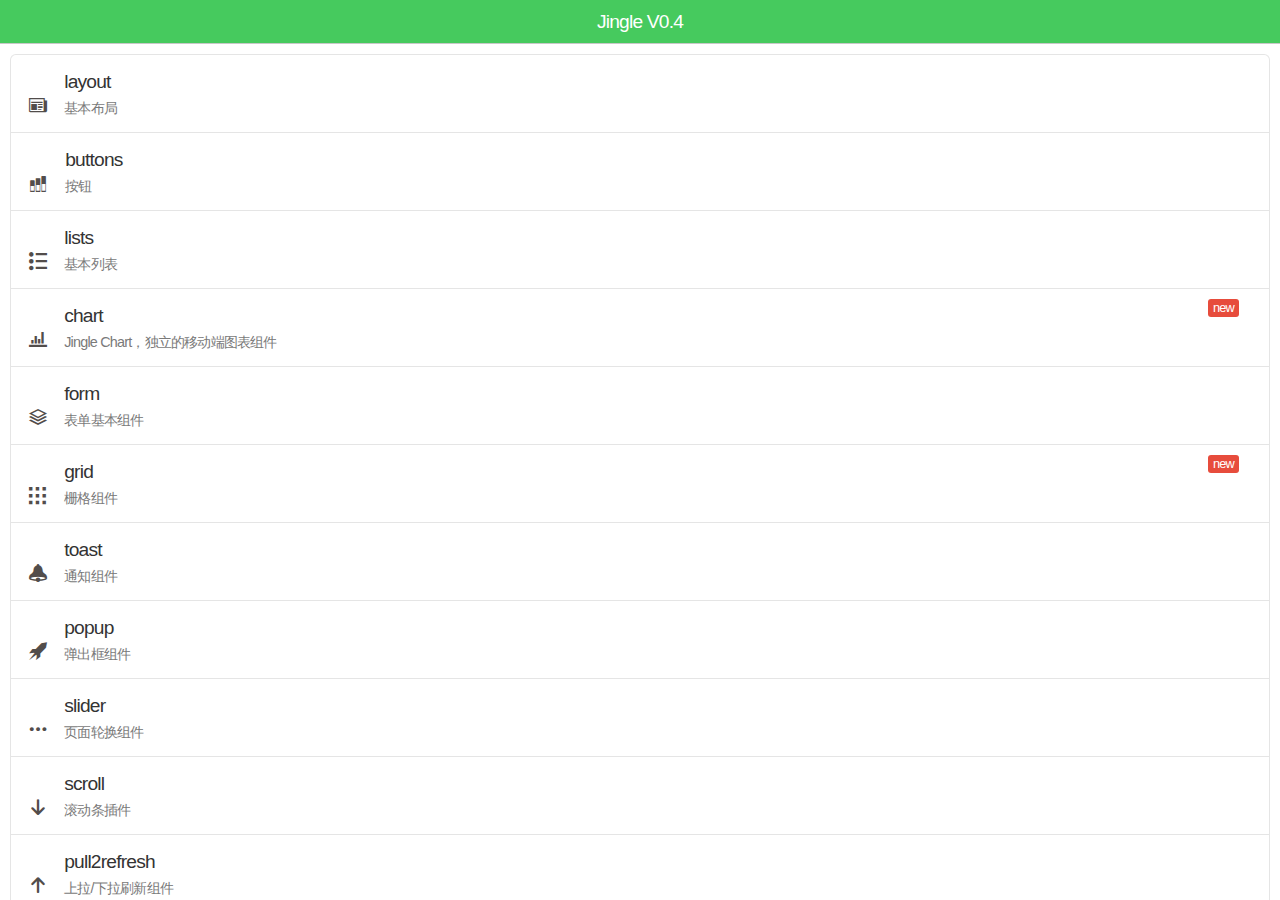
<file: huajing-web/target/huajing-1.0.0/static/jingle/index.html>
<!DOCTYPE >
<html>
<head>
    <meta charset="utf-8">
    <title>Jingle V0.4</title>
    <meta name="viewport" content="initial-scale=1, maximum-scale=1, user-scalable=no">
    <meta name="apple-mobile-web-app-capable" content="yes">
    <meta name="apple-mobile-web-app-status-bar-style" content="black">

    <link rel="stylesheet" href="css/Jingle.css">
    <link rel="stylesheet" href="css/app.css">
</head>
<body>
<div id="aside_container">
</div>

<div id="section_container">
    <section id="index_section" class="active">
        <header>
            <!--<nav class="left">
                <a id="btn_scan_barcode" data-icon="qrcode" href=""></a>
            </nav>-->
            <h1 class="title">Jingle V0.4</h1>
            <nav class="right">
                <a data-target="section" data-icon="info" href="#about_section"></a>
            </nav>
        </header>
        <article class="active" data-scroll="true">
            <div style="padding: 10px 0 20px;">
            <ul class="list inset demo-list">
                <li data-icon="next" data-selected="selected">
                    <span class="icon newspaper"></span>
                    <a href="#layout_section?a=1&b=2"  data-target="section">
                        <strong>layout</strong>
                        <p>基本布局</p>
                    </a>
                </li>
                <li data-icon="next" data-selected="selected">
                    <span class="icon bars-2"></span>
                    <a href="#button_section"data-target="section">
                        <strong>buttons</strong>
                        <p>按钮</p>
                    </a>
                </li>
                <li data-icon="next" data-selected="selected">
                    <span class="icon list"></span>
                    <a href="#list_section"data-target="section">
                        <strong>lists</strong>
                        <p>基本列表</p>
                    </a>
                </li>
                <li data-icon="next" data-selected="selected">
                    <span class="icon bars"></span>
                    <div class="tag alizarin">new</div>
                    <a href="#chart_section"data-target="section">
                        <strong>chart</strong>
                        <p>Jingle Chart，独立的移动端图表组件</p>
                    </a>
                </li>
                <li data-icon="next" data-selected="selected">
                    <span class="icon stack"></span>
                    <a href="#form_section"data-target="section">
                        <strong>form</strong>
                        <p>表单基本组件</p>
                    </a>
                </li>
                <li data-icon="next" data-selected="selected">
                    <span class="icon grid"></span>
                    <div class="tag alizarin">new</div>
                    <a href="#grid_section"data-target="section">
                        <strong>grid</strong>
                        <p>栅格组件</p>
                    </a>
                </li>
                <li data-icon="next" data-selected="selected">
                    <span class="icon bell"></span>
                    <a href="#toast_section"data-target="section">
                        <strong>toast</strong>
                        <p>通知组件</p>
                    </a>
                </li>
                <li data-icon="next" data-selected="selected">
                    <span class="icon rocket"></span>
                    <a href="#popup_section"data-target="section">
                        <strong>popup</strong>
                        <p>弹出框组件</p>
                    </a>
                </li>
                <li data-icon="next" data-selected="selected">
                    <span class="icon ellipsis"></span>
                    <a href="#slider_section"data-target="section">
                        <strong>slider</strong>
                        <p>页面轮换组件</p>
                    </a>
                </li>
                <li data-icon="next" data-selected="selected">
                    <span class="icon arrow-down-3"></span>
                    <a href="#scroll_section"data-target="section">
                        <strong>scroll</strong>
                        <p>滚动条插件</p>
                    </a>
                </li>
                <li data-icon="next" data-selected="selected">
                    <span class="icon arrow-up-2"></span>
                    <a href="#refresh_section"data-target="section">
                        <strong>pull2refresh</strong>
                        <p>上拉/下拉刷新组件</p>
                    </a>
                </li>
                <li data-icon="next" data-selected="selected">
                    <span class="icon menu"></span>
                    <a href="#menu_section"data-target="section">
                        <strong>menu</strong>
                        <p>抽屉菜单组件</p>
                    </a>
                </li>
                <li data-icon="next" data-selected="selected">
                    <span class="icon calendar"></span>
                    <a href="#calendar_section"data-target="section">
                        <strong>calendar</strong>
                        <p>日历组件</p>
                    </a>
                </li>
                <li data-icon="next" data-selected="selected">
                    <span class="icon bubble"></span>
                    <a href="#icon_section"data-target="section">
                        <strong>icons</strong>
                        <p>用到的字体图标</p>
                    </a>
                </li>
                <li data-icon="next" data-selected="selected">
                    <span class="icon brightness-contrast"></span>
                    <a href="#color_section"data-target="section">
                        <strong>color</strong>
                        <p>常用的一些颜色色值</p>
                    </a>
                </li>
                <li class="divider">其他</li>
                <li data-icon="next" data-selected="selected"><a href="#" data-icon="exit" id="btn_show_welcome"><strong>欢迎页</strong></a></li>
            </ul>
            </div>
        </article>
    </section>
</div>
<!--<script type="text/javascript" src="js/lib/cordova.js"></script>-->
<!-- lib -->
<script type="text/javascript" src="js/lib/zepto.js"></script>
<script type="text/javascript" src="js/lib/iscroll.js"></script>
<script type="text/javascript" src="js/lib/template.min.js"></script>
<script type="text/javascript" src="js/lib/Jingle.debug.js"></script>
<script type="text/javascript" src="js/lib/zepto.touch2mouse.js"></script>
<script type="text/javascript" src="js/lib/JChart.debug.js"></script>
<!--- app --->
<script type="text/javascript" src="js/app/app.js"></script>
<!--<script src="http://192.168.2.153:8080/target/target-script-min.js#anonymous"></script>-->
</body>
</html>
</file>
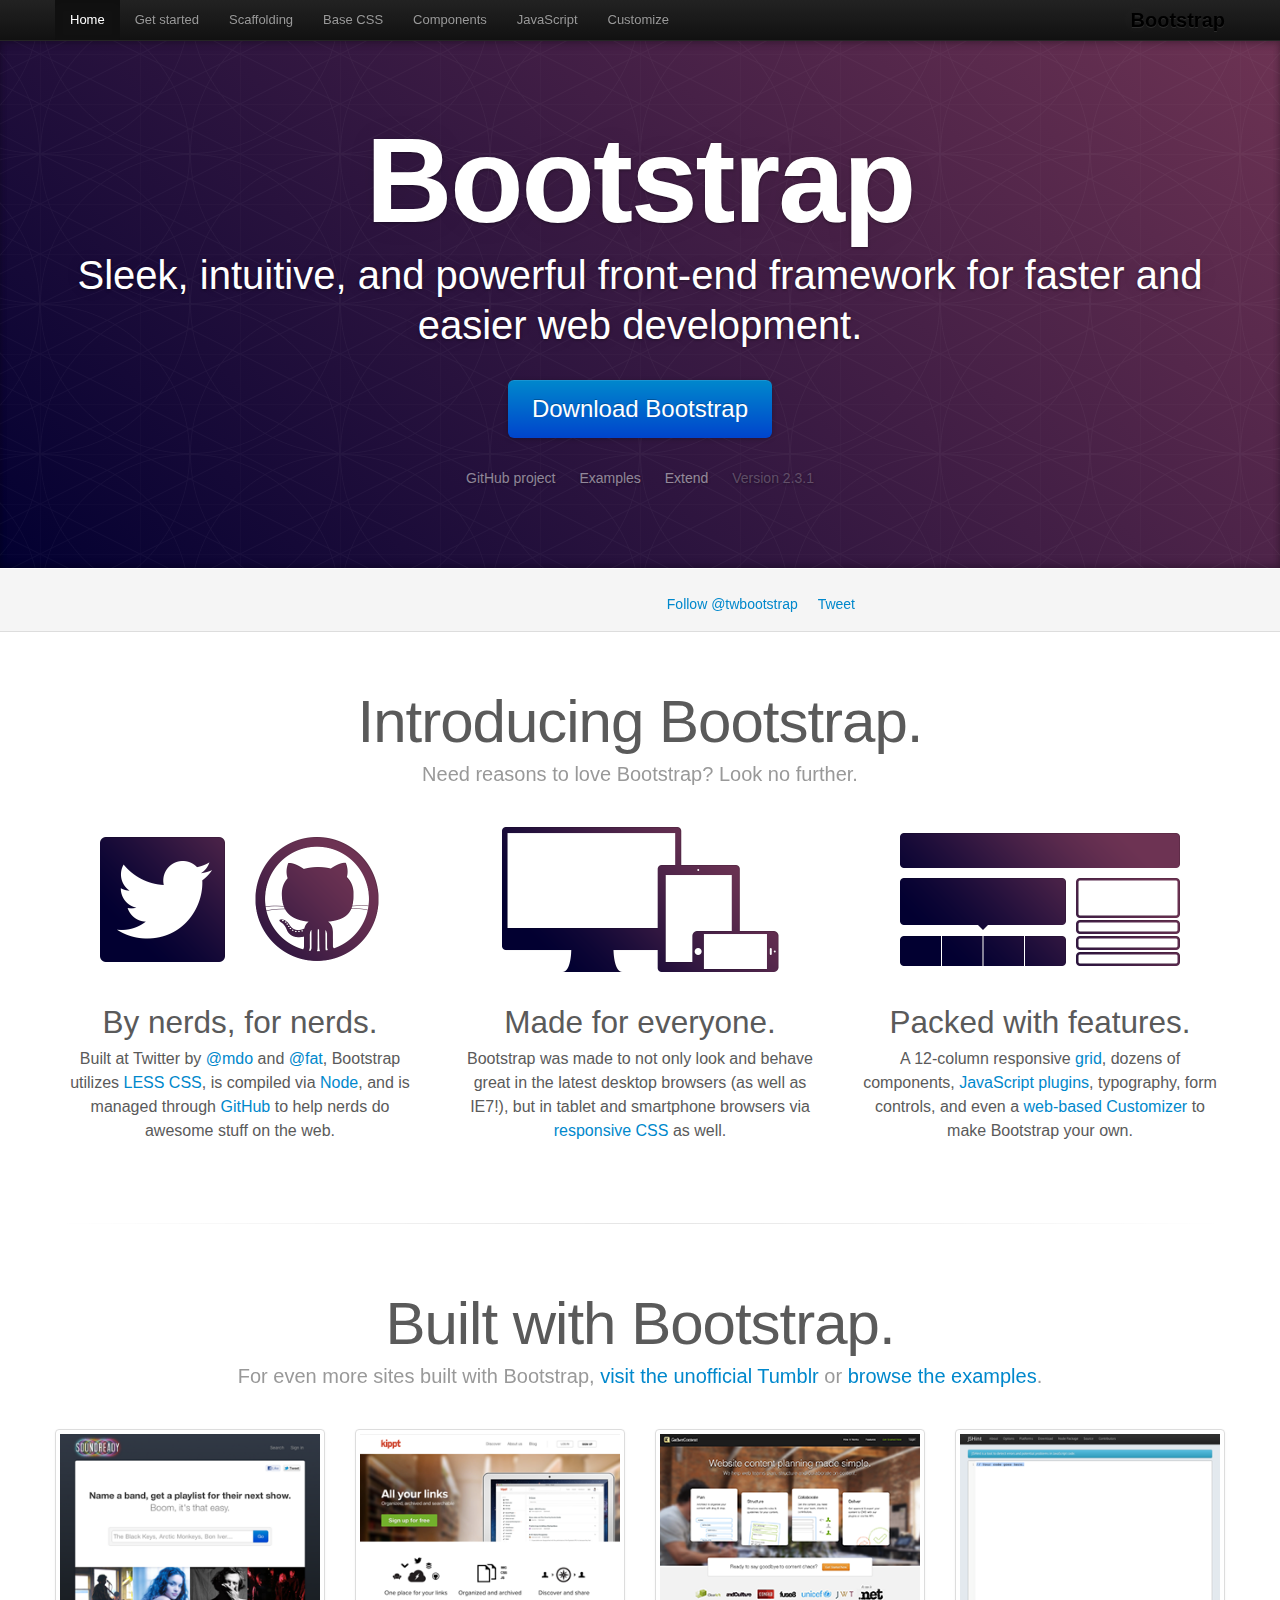
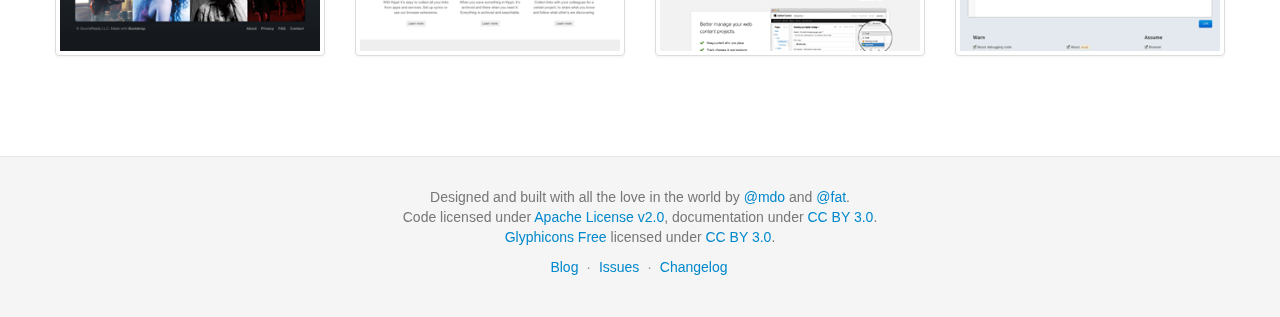
<file: huajing-web/target/huajing-1.0.0/static/bootstrap/2.3.1/docs/index.html>
<!DOCTYPE html>
<html lang="en">
  <head>
    <meta charset="utf-8">
    <title>Bootstrap</title>
    <meta name="viewport" content="width=device-width, initial-scale=1.0">
    <meta name="description" content="">
    <meta name="author" content="">

    <!-- Le styles -->
    <link href="assets/css/bootstrap.css" rel="stylesheet">
    <link href="assets/css/bootstrap-responsive.css" rel="stylesheet">
    <link href="assets/css/docs.css" rel="stylesheet">
    <link href="assets/js/google-code-prettify/prettify.css" rel="stylesheet">

    <!-- Le HTML5 shim, for IE6-8 support of HTML5 elements -->
    <!--[if lt IE 9]>
      <script src="assets/js/html5shiv.js"></script>
    <![endif]-->

    <!-- Le fav and touch icons -->
    <link rel="apple-touch-icon-precomposed" sizes="144x144" href="assets/ico/apple-touch-icon-144-precomposed.png">
    <link rel="apple-touch-icon-precomposed" sizes="114x114" href="assets/ico/apple-touch-icon-114-precomposed.png">
      <link rel="apple-touch-icon-precomposed" sizes="72x72" href="assets/ico/apple-touch-icon-72-precomposed.png">
                    <link rel="apple-touch-icon-precomposed" href="assets/ico/apple-touch-icon-57-precomposed.png">
                                   <link rel="shortcut icon" href="assets/ico/favicon.png">

  </head>

  <body data-spy="scroll" data-target=".bs-docs-sidebar">

    <!-- Navbar
    ================================================== -->
    <div class="navbar navbar-inverse navbar-fixed-top">
      <div class="navbar-inner">
        <div class="container">
          <button type="button" class="btn btn-navbar" data-toggle="collapse" data-target=".nav-collapse">
            <span class="icon-bar"></span>
            <span class="icon-bar"></span>
            <span class="icon-bar"></span>
          </button>
          <a class="brand" href="./index.html">Bootstrap</a>
          <div class="nav-collapse collapse">
            <ul class="nav">
              <li class="active">
                <a href="./index.html">Home</a>
              </li>
              <li class="">
                <a href="./getting-started.html">Get started</a>
              </li>
              <li class="">
                <a href="./scaffolding.html">Scaffolding</a>
              </li>
              <li class="">
                <a href="./base-css.html">Base CSS</a>
              </li>
              <li class="">
                <a href="./components.html">Components</a>
              </li>
              <li class="">
                <a href="./javascript.html">JavaScript</a>
              </li>
              <li class="">
                <a href="./customize.html">Customize</a>
              </li>
            </ul>
          </div>
        </div>
      </div>
    </div>

<div class="jumbotron masthead">
  <div class="container">
    <h1>Bootstrap</h1>
    <p>Sleek, intuitive, and powerful front-end framework for faster and easier web development.</p>
    <p>
      <a href="assets/bootstrap.zip" class="btn btn-primary btn-large" >Download Bootstrap</a>
    </p>
    <ul class="masthead-links">
      <li>
        <a href="http://github.com/twitter/bootstrap" >GitHub project</a>
      </li>
      <li>
        <a href="./getting-started.html#examples" >Examples</a>
      </li>
      <li>
        <a href="./extend.html" >Extend</a>
      </li>
      <li>
        Version 2.3.1
      </li>
    </ul>
  </div>
</div>

<div class="bs-docs-social">
  <div class="container">
    <ul class="bs-docs-social-buttons">
      <li>
        <iframe class="github-btn" src="http://ghbtns.com/github-btn.html?user=twitter&repo=bootstrap&type=watch&count=true" allowtransparency="true" frameborder="0" scrolling="0" width="100px" height="20px"></iframe>
      </li>
      <li>
        <iframe class="github-btn" src="http://ghbtns.com/github-btn.html?user=twitter&repo=bootstrap&type=fork&count=true" allowtransparency="true" frameborder="0" scrolling="0" width="102px" height="20px"></iframe>
      </li>
      <li class="follow-btn">
        <a href="https://twitter.com/twbootstrap" class="twitter-follow-button" data-link-color="#0069D6" data-show-count="true">Follow @twbootstrap</a>
      </li>
      <li class="tweet-btn">
        <a href="https://twitter.com/share" class="twitter-share-button" data-url="http://twitter.github.com/bootstrap/" data-count="horizontal" data-via="twbootstrap" data-related="mdo:Creator of Twitter Bootstrap">Tweet</a>
      </li>
    </ul>
  </div>
</div>

<div class="container">

  <div class="marketing">

    <h1>Introducing Bootstrap.</h1>
    <p class="marketing-byline">Need reasons to love Bootstrap? Look no further.</p>

    <div class="row-fluid">
      <div class="span4">
        <img class="marketing-img" src="assets/img/bs-docs-twitter-github.png">
        <h2>By nerds, for nerds.</h2>
        <p>Built at Twitter by <a href="http://twitter.com/mdo">@mdo</a> and <a href="http://twitter.com/fat">@fat</a>, Bootstrap utilizes <a href="http://lesscss.org">LESS CSS</a>, is compiled via <a href="http://nodejs.org">Node</a>, and is managed through <a href="http://github.com">GitHub</a> to help nerds do awesome stuff on the web.</p>
      </div>
      <div class="span4">
        <img class="marketing-img" src="assets/img/bs-docs-responsive-illustrations.png">
        <h2>Made for everyone.</h2>
        <p>Bootstrap was made to not only look and behave great in the latest desktop browsers (as well as IE7!), but in tablet and smartphone browsers via <a href="./scaffolding.html#responsive">responsive CSS</a> as well.</p>
      </div>
      <div class="span4">
        <img class="marketing-img" src="assets/img/bs-docs-bootstrap-features.png">
        <h2>Packed with features.</h2>
        <p>A 12-column responsive <a href="./scaffolding.html#gridSystem">grid</a>, dozens of components, <a href="./javascript.html">JavaScript plugins</a>, typography, form controls, and even a <a href="./customize.html">web-based Customizer</a> to make Bootstrap your own.</p>
      </div>
    </div>

    <hr class="soften">

    <h1>Built with Bootstrap.</h1>
    <p class="marketing-byline">For even more sites built with Bootstrap, <a href="http://builtwithbootstrap.tumblr.com/" target="_blank">visit the unofficial Tumblr</a> or <a href="./getting-started.html#examples">browse the examples</a>.</p>
    <div class="row-fluid">
      <ul class="thumbnails example-sites">
        <li class="span3">
          <a class="thumbnail" href="http://soundready.fm/" target="_blank">
            <img src="assets/img/example-sites/soundready.png" alt="SoundReady.fm">
          </a>
        </li>
        <li class="span3">
          <a class="thumbnail" href="http://kippt.com/" target="_blank">
            <img src="assets/img/example-sites/kippt.png" alt="Kippt">
          </a>
        </li>
        <li class="span3">
          <a class="thumbnail" href="http://www.gathercontent.com/" target="_blank">
            <img src="assets/img/example-sites/gathercontent.png" alt="Gather Content">
          </a>
        </li>
        <li class="span3">
          <a class="thumbnail" href="http://www.jshint.com/" target="_blank">
            <img src="assets/img/example-sites/jshint.png" alt="JS Hint">
          </a>
        </li>
      </ul>
     </div>

  </div>

</div>



    <!-- Footer
    ================================================== -->
    <footer class="footer">
      <div class="container">
        <p>Designed and built with all the love in the world by <a href="http://twitter.com/mdo" target="_blank">@mdo</a> and <a href="http://twitter.com/fat" target="_blank">@fat</a>.</p>
        <p>Code licensed under <a href="http://www.apache.org/licenses/LICENSE-2.0" target="_blank">Apache License v2.0</a>, documentation under <a href="http://creativecommons.org/licenses/by/3.0/">CC BY 3.0</a>.</p>
        <p><a href="http://glyphicons.com">Glyphicons Free</a> licensed under <a href="http://creativecommons.org/licenses/by/3.0/">CC BY 3.0</a>.</p>
        <ul class="footer-links">
          <li><a href="http://blog.getbootstrap.com">Blog</a></li>
          <li class="muted">&middot;</li>
          <li><a href="https://github.com/twitter/bootstrap/issues?state=open">Issues</a></li>
          <li class="muted">&middot;</li>
          <li><a href="https://github.com/twitter/bootstrap/blob/master/CHANGELOG.md">Changelog</a></li>
        </ul>
      </div>
    </footer>



    <!-- Le javascript
    ================================================== -->
    <!-- Placed at the end of the document so the pages load faster -->
    <script type="text/javascript" src="http://platform.twitter.com/widgets.js"></script>
    <script src="assets/js/jquery.js"></script>
    <script src="assets/js/bootstrap-transition.js"></script>
    <script src="assets/js/bootstrap-alert.js"></script>
    <script src="assets/js/bootstrap-modal.js"></script>
    <script src="assets/js/bootstrap-dropdown.js"></script>
    <script src="assets/js/bootstrap-scrollspy.js"></script>
    <script src="assets/js/bootstrap-tab.js"></script>
    <script src="assets/js/bootstrap-tooltip.js"></script>
    <script src="assets/js/bootstrap-popover.js"></script>
    <script src="assets/js/bootstrap-button.js"></script>
    <script src="assets/js/bootstrap-collapse.js"></script>
    <script src="assets/js/bootstrap-carousel.js"></script>
    <script src="assets/js/bootstrap-typeahead.js"></script>
    <script src="assets/js/bootstrap-affix.js"></script>

    <script src="assets/js/holder/holder.js"></script>
    <script src="assets/js/google-code-prettify/prettify.js"></script>

    <script src="assets/js/application.js"></script>



  </body>
</html>
</file>
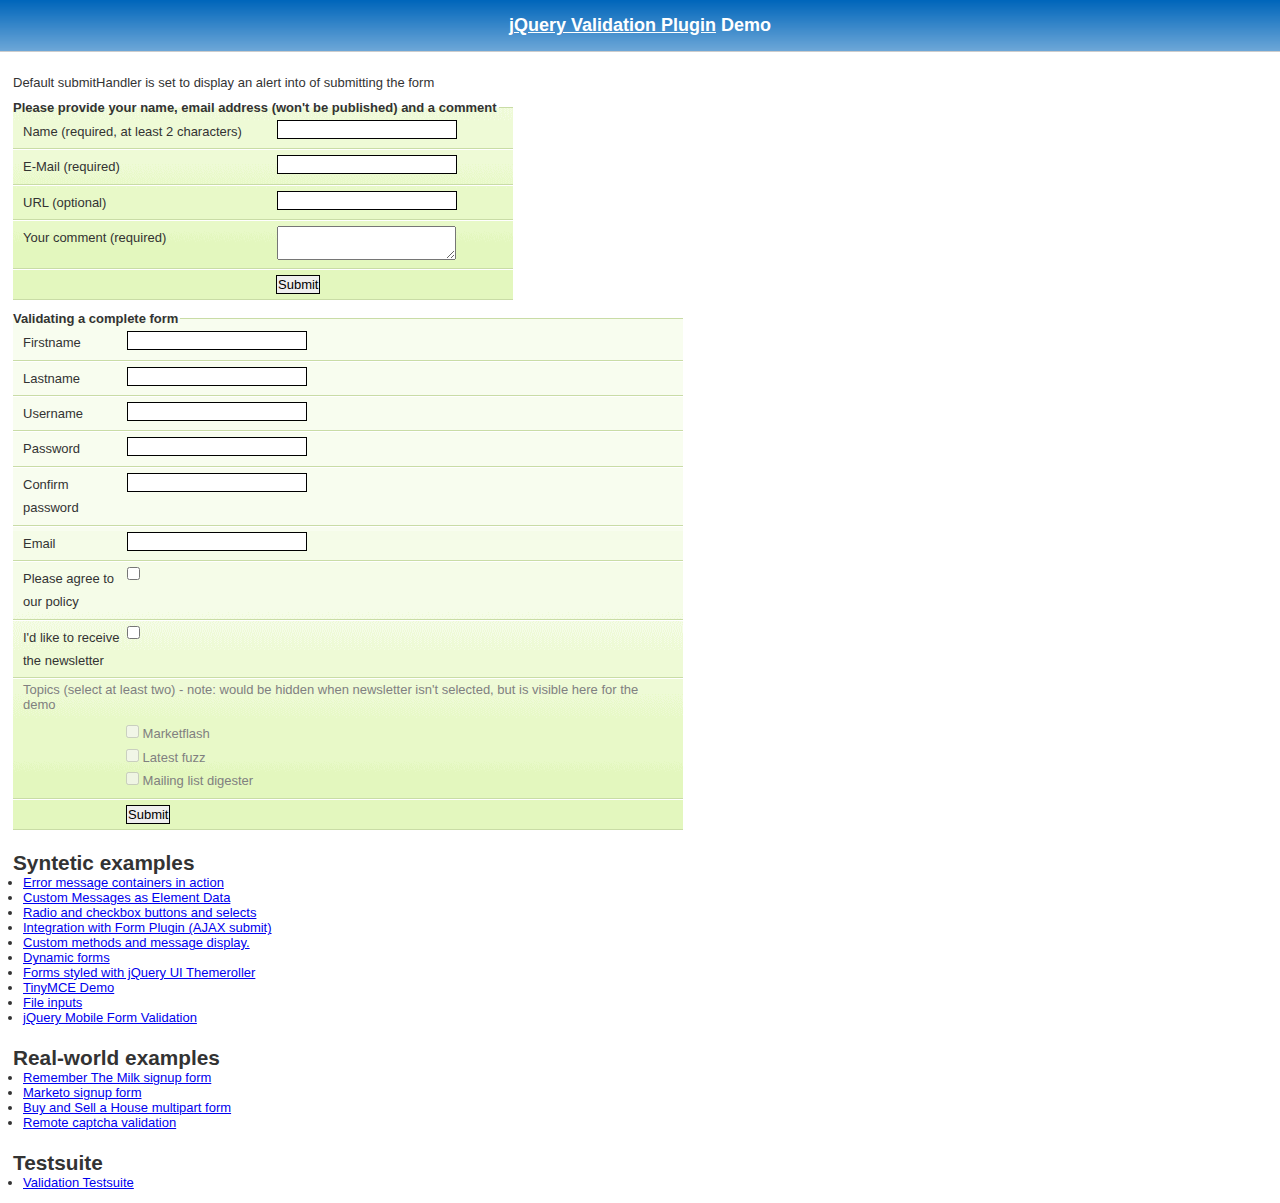
<file: huajing-web/target/huajing-1.0.0/static/jquery-validation/1.11.0/demo/index.html>
<!DOCTYPE html>
<html xmlns="http://www.w3.org/1999/xhtml">
<head>
<meta http-equiv="Content-Type" content="text/html; charset=ISO-8859-1" />
<title>jQuery validation plug-in - main demo</title>

<link rel="stylesheet" type="text/css" media="screen" href="css/screen.css" />

<script src="../lib/jquery.js" type="text/javascript"></script>
<script src="../jquery.validate.js" type="text/javascript"></script>

<script type="text/javascript">
$.validator.setDefaults({
	submitHandler: function() { alert("submitted!"); }
});

$().ready(function() {
	// validate the comment form when it is submitted
	$("#commentForm").validate();

	// validate signup form on keyup and submit
	$("#signupForm").validate({
		rules: {
			firstname: "required",
			lastname: "required",
			username: {
				required: true,
				minlength: 2
			},
			password: {
				required: true,
				minlength: 5
			},
			confirm_password: {
				required: true,
				minlength: 5,
				equalTo: "#password"
			},
			email: {
				required: true,
				email: true
			},
			topic: {
				required: "#newsletter:checked",
				minlength: 2
			},
			agree: "required"
		},
		messages: {
			firstname: "Please enter your firstname",
			lastname: "Please enter your lastname",
			username: {
				required: "Please enter a username",
				minlength: "Your username must consist of at least 2 characters"
			},
			password: {
				required: "Please provide a password",
				minlength: "Your password must be at least 5 characters long"
			},
			confirm_password: {
				required: "Please provide a password",
				minlength: "Your password must be at least 5 characters long",
				equalTo: "Please enter the same password as above"
			},
			email: "Please enter a valid email address",
			agree: "Please accept our policy"
		}
	});

	// propose username by combining first- and lastname
	$("#username").focus(function() {
		var firstname = $("#firstname").val();
		var lastname = $("#lastname").val();
		if(firstname && lastname && !this.value) {
			this.value = firstname + "." + lastname;
		}
	});

	//code to hide topic selection, disable for demo
	var newsletter = $("#newsletter");
	// newsletter topics are optional, hide at first
	var inital = newsletter.is(":checked");
	var topics = $("#newsletter_topics")[inital ? "removeClass" : "addClass"]("gray");
	var topicInputs = topics.find("input").attr("disabled", !inital);
	// show when newsletter is checked
	newsletter.click(function() {
		topics[this.checked ? "removeClass" : "addClass"]("gray");
		topicInputs.attr("disabled", !this.checked);
	});
});
</script>

<style type="text/css">
#commentForm { width: 500px; }
#commentForm label { width: 250px; }
#commentForm label.error, #commentForm input.submit { margin-left: 253px; }
#signupForm { width: 670px; }
#signupForm label.error {
	margin-left: 10px;
	width: auto;
	display: inline;
}
#newsletter_topics label.error {
	display: none;
	margin-left: 103px;
}
</style>

</head>
<body>

<h1 id="banner"><a href="http://bassistance.de/jquery-plugins/jquery-plugin-validation/">jQuery Validation Plugin</a> Demo</h1>
<div id="main">

<p>Default submitHandler is set to display an alert into of submitting the form</p>

<form class="cmxform" id="commentForm" method="get" action="">
	<fieldset>
		<legend>Please provide your name, email address (won't be published) and a comment</legend>
		<p>
			<label for="cname">Name (required, at least 2 characters)</label>
			<input id="cname" name="name" minlength="2" type="text" required />
		<p>
			<label for="cemail">E-Mail (required)</label>
			<input id="cemail" type="email" name="email" required />
		</p>
		<p>
			<label for="curl">URL (optional)</label>
			<input id="curl" type="url" name="url" />
		</p>
		<p>
			<label for="ccomment">Your comment (required)</label>
			<textarea id="ccomment" name="comment" required></textarea>
		</p>
		<p>
			<input class="submit" type="submit" value="Submit"/>
		</p>
	</fieldset>
</form>

<form class="cmxform" id="signupForm" method="get" action="">
	<fieldset>
		<legend>Validating a complete form</legend>
		<p>
			<label for="firstname">Firstname</label>
			<input id="firstname" name="firstname" type="text" />
		</p>
		<p>
			<label for="lastname">Lastname</label>
			<input id="lastname" name="lastname" type="text" />
		</p>
		<p>
			<label for="username">Username</label>
			<input id="username" name="username" type="text" />
		</p>
		<p>
			<label for="password">Password</label>
			<input id="password" name="password" type="password" />
		</p>
		<p>
			<label for="confirm_password">Confirm password</label>
			<input id="confirm_password" name="confirm_password" type="password" />
		</p>
		<p>
			<label for="email">Email</label>
			<input id="email" name="email" type="email" />
		</p>
		<p>
			<label for="agree">Please agree to our policy</label>
			<input type="checkbox" class="checkbox" id="agree" name="agree" />
		</p>
		<p>
			<label for="newsletter">I'd like to receive the newsletter</label>
			<input type="checkbox" class="checkbox" id="newsletter" name="newsletter" />
		</p>
		<fieldset id="newsletter_topics">
			<legend>Topics (select at least two) - note: would be hidden when newsletter isn't selected, but is visible here for the demo</legend>
			<label for="topic_marketflash">
				<input type="checkbox" id="topic_marketflash" value="marketflash" name="topic" />
				Marketflash
			</label>
			<label for="topic_fuzz">
				<input type="checkbox" id="topic_fuzz" value="fuzz" name="topic" />
				Latest fuzz
			</label>
			<label for="topic_digester">
				<input type="checkbox" id="topic_digester" value="digester" name="topic" />
				Mailing list digester
			</label>
			<label for="topic" class="error">Please select at least two topics you'd like to receive.</label>
		</fieldset>
		<p>
			<input class="submit" type="submit" value="Submit"/>
		</p>
	</fieldset>
</form>

<h3>Syntetic examples</h3>
<ul>
	<li><a href="errorcontainer-demo.html">Error message containers in action</a></li>
	<li><a href="custom-messages-data-demo.html">Custom Messages as Element Data</a></li>
	<li><a href="radio-checkbox-select-demo.html">Radio and checkbox buttons and selects</a></li>
	<li><a href="ajaxSubmit-intergration-demo.html">Integration with Form Plugin (AJAX submit)</a></li>
	<li><a href="custom-methods-demo.html">Custom methods and message display.</a></li>
	<li><a href="dynamic-totals.html">Dynamic forms</a></li>
	<li><a href="themerollered.html">Forms styled with jQuery UI Themeroller</a></li>
	<li><a href="tinymce/">TinyMCE Demo</a></li>
	<li><a href="file_input.html">File inputs</a></li>
	<li><a href="jquerymobile.html">jQuery Mobile Form Validation</a></li>
</ul>
<h3>Real-world examples</h3>
<ul>
	<li><a href="milk/">Remember The Milk signup form</a></li>
	<li><a href="marketo/">Marketo signup form</a></li>
	<li><a href="multipart/">Buy and Sell a House multipart form</a></li>
	<li><a href="captcha/">Remote captcha validation</a></li>
</ul>

<h3>Testsuite</h3>
<ul>
	<li><a href="../test/">Validation Testsuite</a></li>
</ul>

</div>


</body>
</html>
</file>
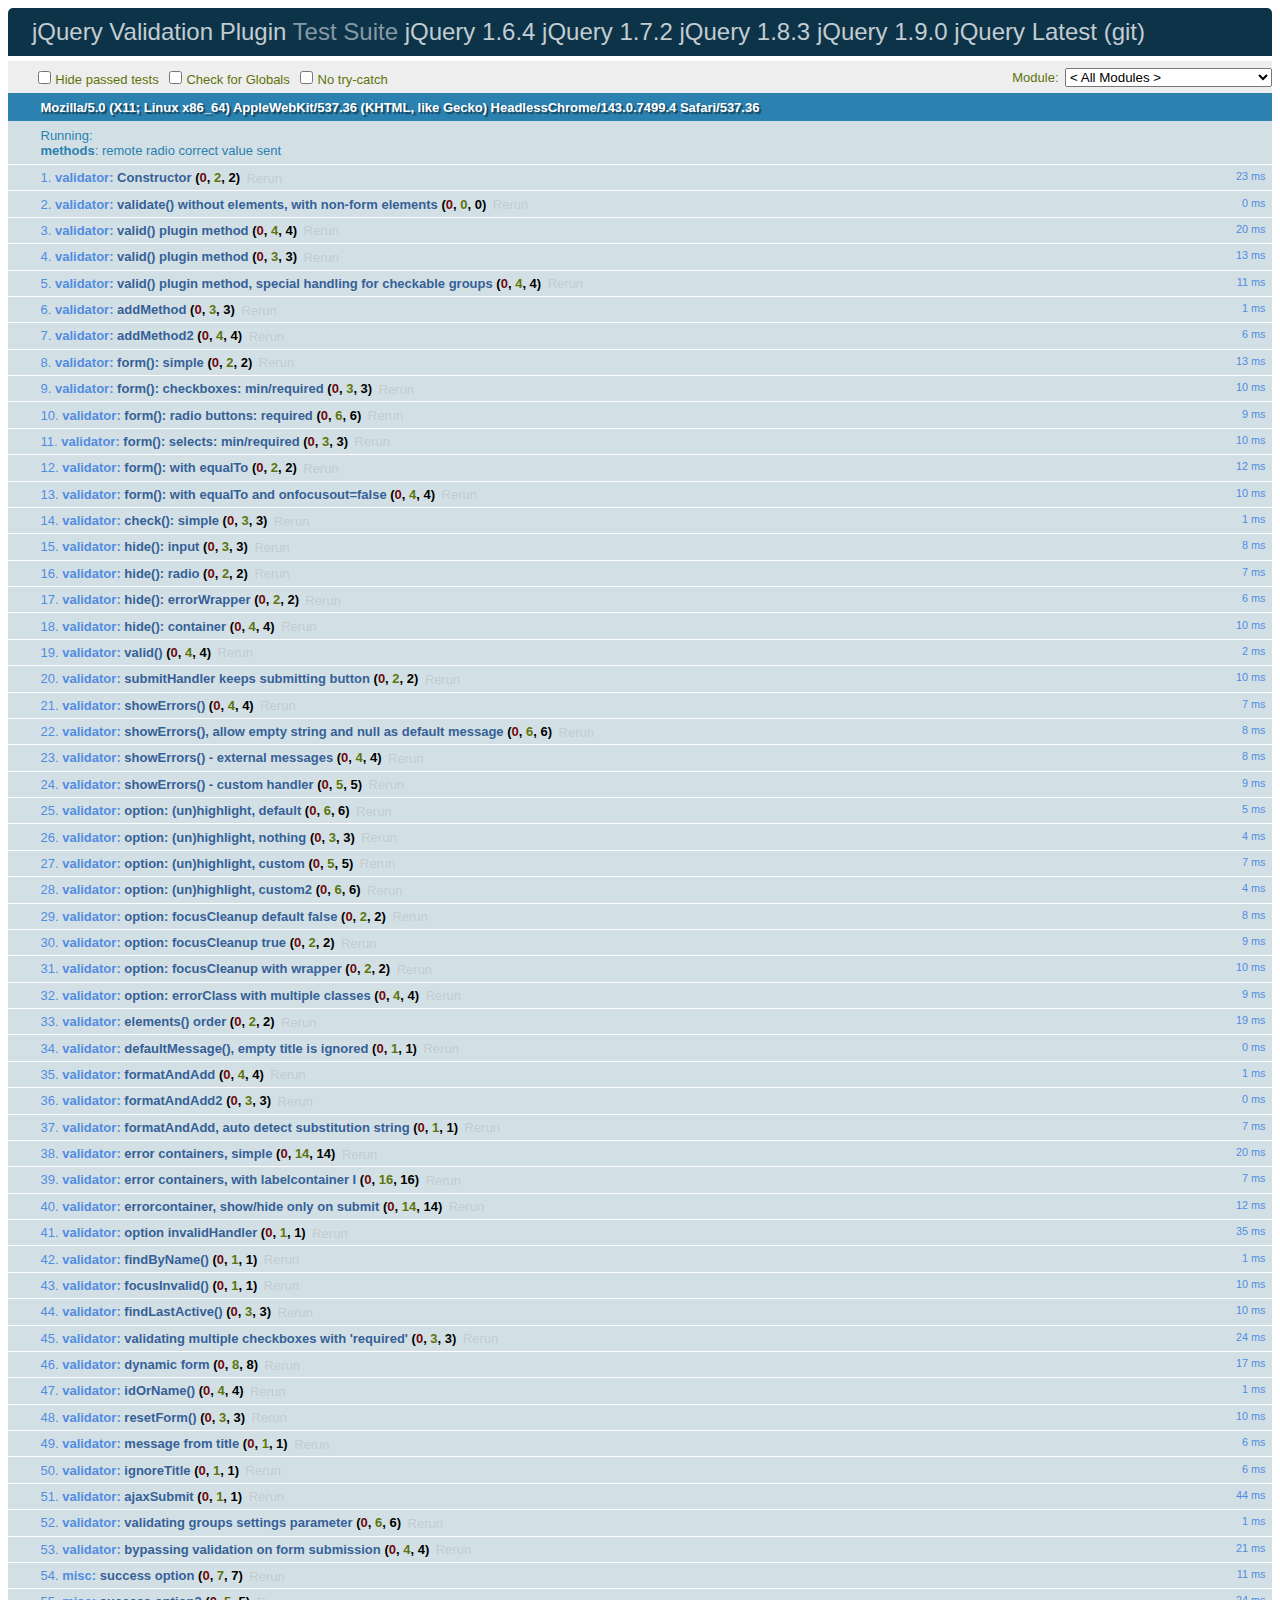
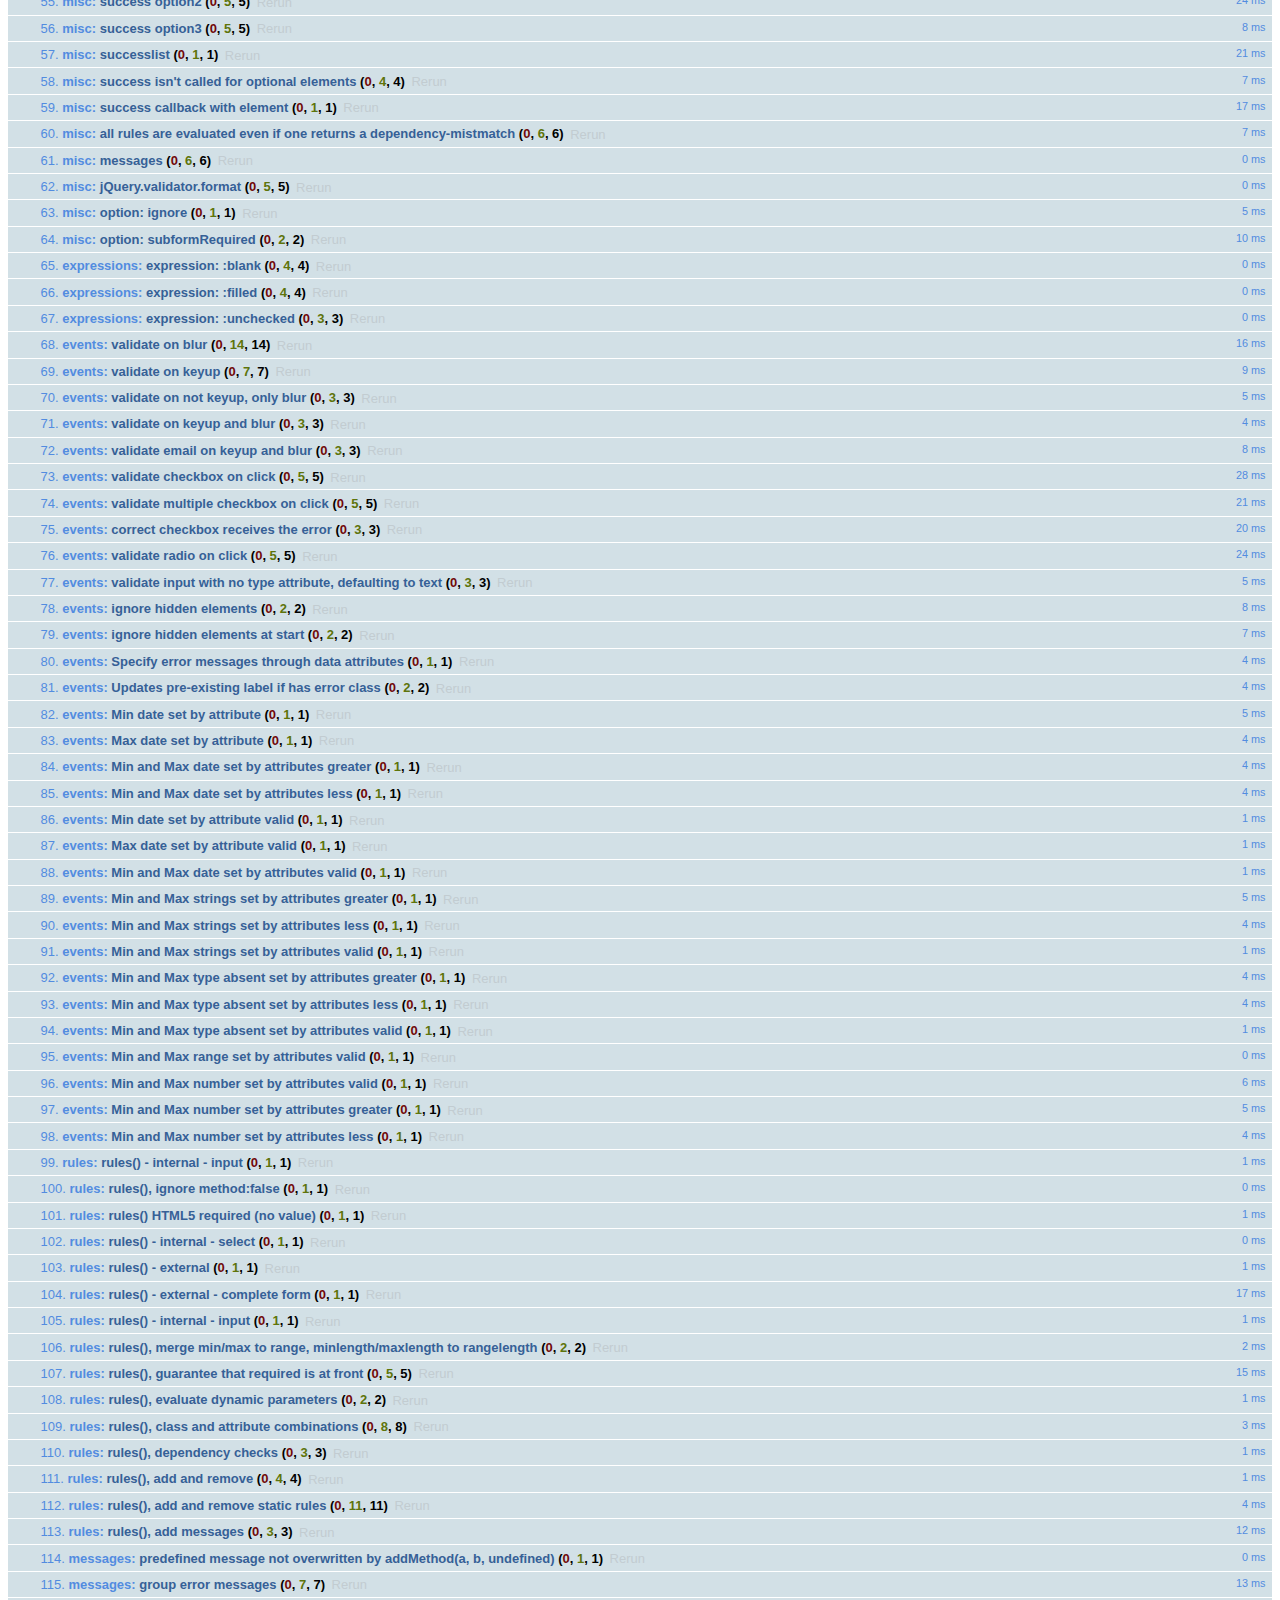
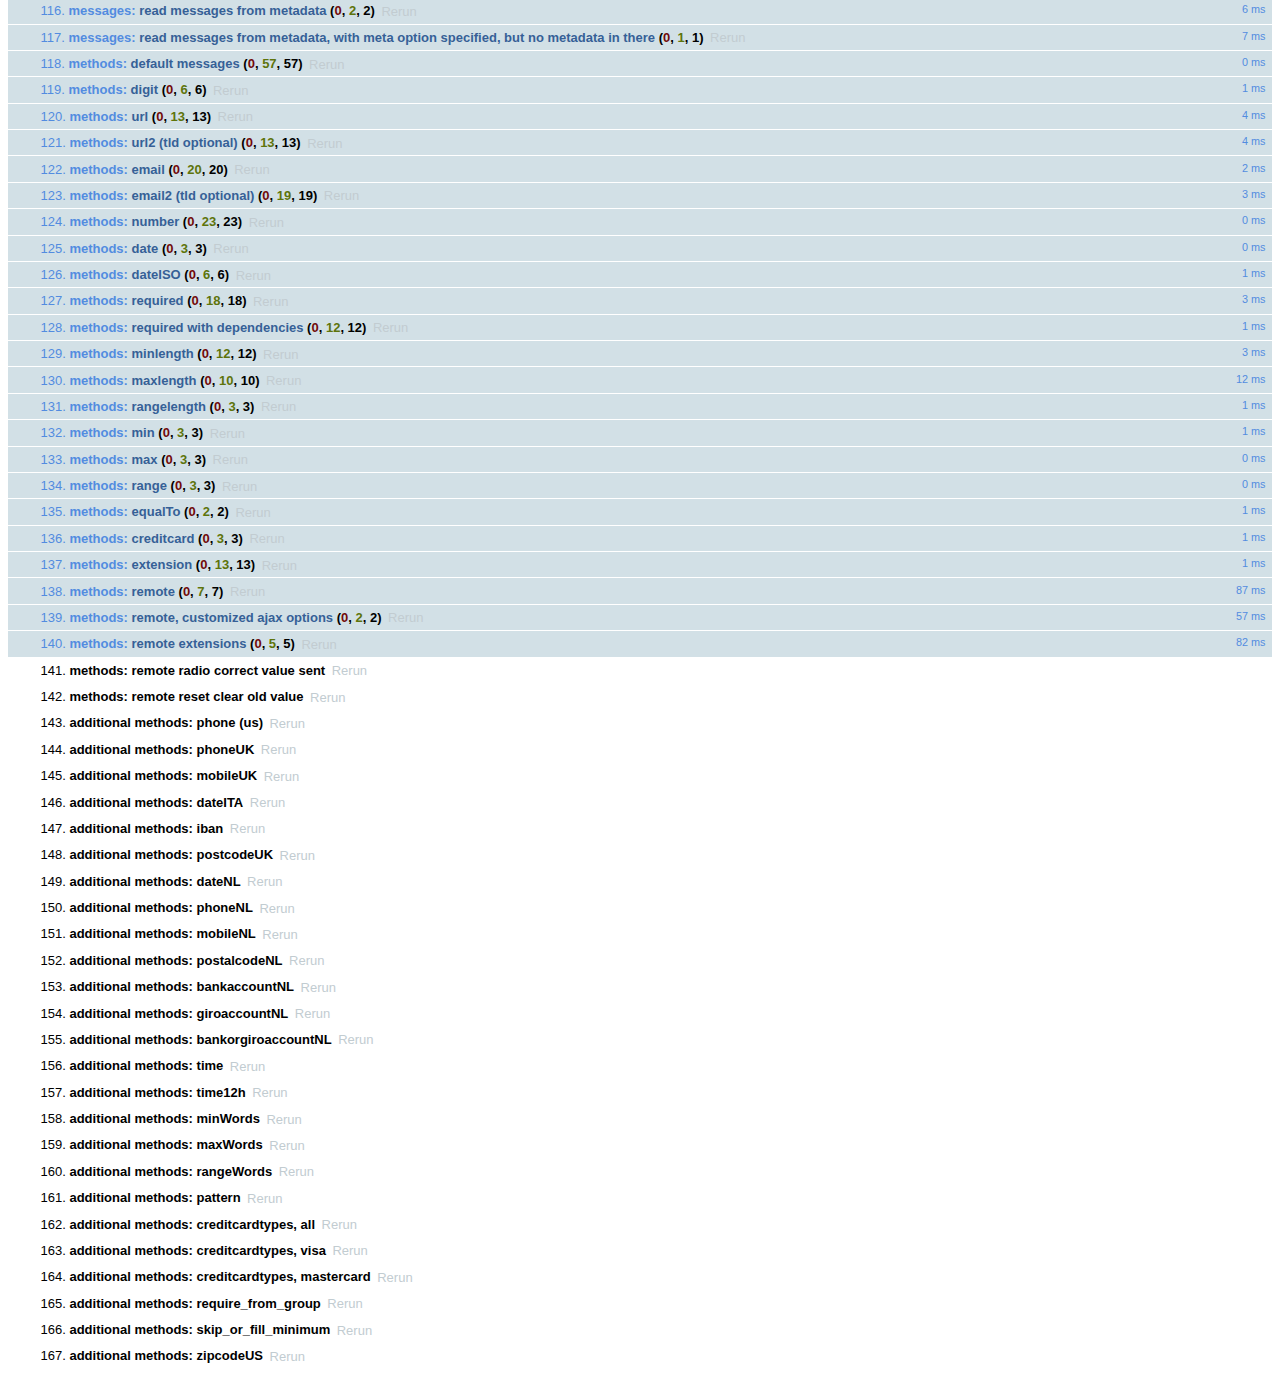
<file: huajing-web/target/huajing-1.0.0/static/jquery-validation/1.11.1/test/index.html>
<!DOCTYPE html>
<html id="html">
<head>
	<title>jQuery - Validation Test Suite</title>
	<link rel="stylesheet" href="qunit/qunit.css" />
	<script src="jquery.js"></script>
	<script src="../lib/jquery.form.js"></script>
	<script src="qunit/qunit.js"></script>
	<script src="../lib/jquery.mockjax.js"></script>
	<script src="../jquery.validate.js"></script>
	<script src="../additional-methods.js"></script>
	<script src="test.js"></script>
	<script src="rules.js"></script>
	<script src="messages.js"></script>
	<script src="methods.js"></script>
</head>
<body id="body">
	<h1 id="qunit-header">
		<a href="http://bassistance.de/jquery-plugins/jquery-plugin-validation/">jQuery Validation Plugin</a> Test Suite
		<a href="?jquery=1.6.4">jQuery 1.6.4</a>
		<a href="?jquery=1.7.2">jQuery 1.7.2</a>
		<a href="?jquery=1.8.3">jQuery 1.8.3</a>
		<a href="?jquery=1.9.0">jQuery 1.9.0</a>
		<a href="?jquery=git">jQuery Latest (git)</a>
		</h1>
	<div>
	</div>
	<h2 id="qunit-banner"></h2>
	<div id="qunit-testrunner-toolbar"></div>
	<h2 id="qunit-userAgent"></h2>
	<ol id="qunit-tests"></ol>

	<!-- Test HTML -->
	<div id="other" style="display:none;">
		<input type="password" name="pw1" id="pw1" value="engfeh" />
		<input type="password" name="pw2" id="pw2" value="" />
	</div>
	<div id="qunit-fixture">
		<p id="firstp">See <a id="simon1" href="http://simon.incutio.com/archive/2003/03/25/#getElementsBySelector" rel="bookmark">this blog entry</a> for more information.</p>
		<p id="ap">
			Here are some links in a normal paragraph: <a id="google" href="http://www.google.com/" title="Google!">Google</a>,
			<a id="groups" href="http://groups.google.com/">Google Groups</a>.
			This link has <code><a href="#" id="anchor1">class="blog"</a></code>:
			<a href="http://diveintomark.org/" class="blog" hreflang="en" id="mark">diveintomark</a>

		</p>
		<div id="foo">
			<p id="sndp">Everything inside the red border is inside a div with <code>id="foo"</code>.</p>
			<p lang="en" id="en">This is a normal link: <a id="yahoo" href="http://www.yahoo.com/" class="blogTest">Yahoo</a></p>
			<p id="sap">This link has <code><a href="#2" id="anchor2">class="blog"</a></code>: <a href="http://simon.incutio.com/" class="blog link" id="simon">Simon Willison's Weblog</a></p>

		</div>
		<p id="first">Try them out:</p>
		<ul id="firstUL"></ul>
		<ol id="empty"></ol>

		<form id="testForm1">
			<input type="text" data-rule-required="true" data-rule-minlength="2" title="buga" name="firstname" id="firstname" />
			<label id="errorFirstname" for="firstname" class="error">error for firstname</label>
			<input type="text" data-rule-required="true" title="buga" name="lastname" id="lastname" />
			<input type="text" data-rule-required="true" title="something" name="something" id="something" value="something" />
		</form>

		<form id="testForm1clean">
			<input title="buga" name="firstname" id="firstnamec" />
			<label id="errorFirstname" for="firstname" class="error">error for firstname</label>
			<input title="buga" name="lastname" id="lastnamec" />
			<input name="username" id="usernamec" />
		</form>

		<form id="userForm">
			<input type="text" data-rule-required="true" name="username" id="username" />
			<input type="submit" name="submitButton" value="submitButtonValue" />
		</form>

		<form id="signupForm" action="form.php">
			<input id="user" name="user" title="Please enter your username (at least 3 characters)" data-rule-required="true" data-rule-minlength="3" />
			<input type="password" name="password" id="password" data-rule-required="true" data-rule-minlength="5" />
		</form>

		<form id="testForm2">
			<input data-rule-required="true" type="radio" name="agree" id="agb" />
			<label for="agree" id="agreeLabel" class="xerror">error for agb</label>
		</form>

		<form id="testForm3">
			<select data-rule-required="true" name="meal" id="meal" >
				<option value="">Please select...</option>
				<option value="1">Food</option>
				<option value="2">Milk</option>
			</select>
		</form>
		<div class="error" id="errorContainer">
			<ul>
				<li class="error" id="errorWrapper">
					<label for="meal" id="mealLabel" class="error">error for meal</label>
				</li>
			</ul>
		</div>

		<form id="testForm4">
			<input data-rule-foo="true" name="f1" id="f1" />
			<input data-rule-bar="true" name="f2" id="f2" />
		</form>

		<form id="testForm5">
			<input data-rule-equalto="#x2" value="x" name="x1" id="x1" />
			<input data-rule-equalto="#x1" value="y" name="x2" id="x2" />
		</form>

		<form id="testForm6">
			<input data-rule-required="true" data-rule-minlength="2" type="checkbox" name="check" id="form6check1" />
			<input type="checkbox" name="check" id="form6check2" />
		</form>

		<form id="testForm7">
			<select data-rule-required="true" data-rule-minlength="2" name="selectf7" id="selectf7" multiple="multiple">
				<option id="optionxa" value="0">0</option>
				<option id="optionxb" value="1">1</option>
				<option id="optionxc" value="2">2</option>
				<option id="optionxd" value="3">3</option>
			</select>
		</form>

		<form id="dateRangeForm">
			<input id="fromDate" name="fromDate" class="requiredDateRange" value="x" />
			<input id="toDate" name="toDate" class="requiredDateRange" value="y" />
			<span class="errorContainer"></span>
		</form>

		<form id="testForm8">
			<input id="form8input" data-rule-required="true" data-rule-number="true" data-rule-rangelength="2,8" name="abc" />
			<input type="radio" name="radio1"/>
		</form>

		<form id="testForm9">
			<input id="testEmail9" data-rule-required="true" data-rule-email="true" data-msg-required="required" data-msg-email="email" />
		</form>

		<form id="testForm10">
			<input type="radio" name="testForm10Radio" value="1" id="testForm10Radio1" />
			<input type="radio" name="testForm10Radio" value="2" id="testForm10Radio2" />
		</form>

		<form id="testForm11">
			<!-- HTML5 -->
			<input required type="text" name="testForm11Text" id="testForm11text1" />
		</form>

		<form id="testForm12">
			<!-- empty "type" attribute -->
			<input name="testForm12text" id="testForm12text" data-rule-required="true" />
		</form>

		<form id="dataMessages">
			<input name="dataMessagesName" id="dataMessagesName" class="required" data-msg-required="You must enter a value here" />
		</form>

		<div id="simplecontainer">
			<h3></h3>
		</div>

		<div id="container" style="min-height:1px"></div>

		<ol id="labelcontainer"></ol>

		<form id="elementsOrder">
			<select class="required" name="order1" id="order1"><option value="">none</option></select>
			<input class="required" name="order2" id="order2"/>
			<input class="required" name="order3" type="checkbox" id="order3"/>
			<input class="required" name="order4" id="order4"/>
			<input class="required" name="order5" type="radio" id="order5"/>
			<input class="required" name="order6" id="order6"/>
			<ul id="orderContainer">
			</ul>
		</form>

		<form id="form" action="formaction">
			<input type="text" name="action" value="Test" id="text1"/>
			<input type="text" name="text2" value="   " id="text1b"/>
			<input type="text" name="text2" value="T " id="text1c"/>
			<input type="text" name="text2" value="T" id="text2"/>
			<input type="text" name="text2" value="TestTestTest" id="text3"/>

			<input type="text" name="action" value="0" id="value1"/>
			<input type="text" name="text2" value="10" id="value2"/>
			<input type="text" name="text2" value="1000" id="value3"/>

			<input type="radio" name="radio1" id="radio1"/>
			<input type="radio" name="radio1" id="radio1a"/>
			<input type="radio" name="radio2" id="radio2" checked="checked"/>
			<input type="radio" name="radio" id="radio3"/>
			<input type="radio" name="radio" id="radio4" checked="checked"/>

			<input type="checkbox" name="check" id="check1" checked="checked"/>
			<input type="checkbox" name="check" id="check1b" />

			<input type="checkbox" name="check2" id="check2"/>

			<input type="checkbox" name="check3" id="check3" checked="checked"/>
			<input type="checkbox" name="check3" checked="checked"/>
			<input type="checkbox" name="check3" checked="checked"/>
			<input type="checkbox" name="check3" checked="checked"/>
			<input type="checkbox" name="check3" checked="checked"/>

			<input type="hidden" name="hidden" id="hidden1"/>
			<input type="text" style="display:none;" name="foo[bar]" id="hidden2"/>

			<input type="text" readonly="readonly" id="name" name="name" value="name" />

			<button name="button">Button</button>

			<textarea id="area1" name="area1">foobar</textarea>


			<textarea id="area2" name="area2"></textarea>

			<select name="select1" id="select1">
				<option id="option1a" value="">Nothing</option>
				<option id="option1b" value="1">1</option>
				<option id="option1c" value="2">2</option>
				<option id="option1d" value="3">3</option>
			</select>
			<select name="select2" id="select2">
				<option id="option2a" value="">Nothing</option>
				<option id="option2b" value="1">1</option>
				<option id="option2c" value="2">2</option>
				<option id="option2d" selected="selected" value="3">3</option>
			</select>
			<select name="select3" id="select3" multiple="multiple">
				<option id="option3a" value="">Nothing</option>
				<option id="option3b" selected="selected" value="1">1</option>
				<option id="option3c" selected="selected" value="2">2</option>
				<option id="option3d" value="3">3</option>
			</select>
			<select name="select4" id="select4" multiple="multiple">
				<option id="option4a" selected="selected" value="1">1</option>
				<option id="option4b" selected="selected" value="2">2</option>
				<option id="option4c" selected="selected" value="3">3</option>
				<option id="option4d" selected="selected" value="4">4</option>
				<option id="option4e" selected="selected" value="5">5</option>
			</select>
			<select name="select5" id="select5" multiple="multiple">
				<option id="option5a" value="0">0</option>
				<option id="option5b" value="1">1</option>
				<option id="option5c" value="2">2</option>
				<option id="option5d" value="3">3</option>
			</select>
		</form>

		<form id="v2">
			<input id="v2-i1" name="v2-i1" class="required" />
			<input id="v2-i2" name="v2-i2" class="required email" />
			<input id="v2-i3" name="v2-i3" class="url" />
			<input id="v2-i4" name="v2-i4" class="required" minlength="2" />
			<input id="v2-i5" name="v2-i5" class="required" minlength="2" maxlength="5" customMethod1="123" />
			<input id="v2-i6" name="v2-i6" class="required customMethod2" data-rule-maxlength="5" data-rule-minlength="2" />
			<input id="v2-i7" name="v2-i7" />
		</form>

		<form id="checkables">
			<input type="checkbox" id="checkable1" name="checkablesgroup" class="required" />
			<input type="checkbox" id="checkable2" name="checkablesgroup" />
			<input type="checkbox" id="checkable3" name="checkablesgroup" />
		</form>

		<form id="subformRequired">
			<div class="billingAddressControl">
            	<input type="checkbox" id="bill_to_co" name="bill_to_co" class="toggleCheck" checked="checked" style="width: auto;" tabindex="1" />
            	<label for="bill_to_co" style="cursor:pointer">Same as Company Address</label>
          	</div>
			<div id="subform">
				<input  maxlength="40" class="billingRequired" name="bill_first_name" size="20" type="text" tabindex="2" value="" />
			</div>
			<input id="co_name" class="required" maxlength="40" name="co_name" size="20" type="text" tabindex="1" value="" />
		</form>

		<form id="withTitle">
			<input class="required" name="hastitle" type="text" title="fromtitle" />
		</form>

		<form id="ccform" method="get" action="">
			<input id="cardnumber" name="cardnumber" />
		</form>

		<form id="productInfo">
			<input class="productInfo" name="partnumber">
			<input class="productInfo" name="description">
			<input class="productInfo" name="color">
			<input class="productInfo" type="checkbox" name="discount" />
		</form>

		<form id="updateLabel">
			<input class="required" name="updateLabelInput" id="updateLabelInput" data-msg-required="You must enter a value here" />
			<label id="targetLabel" class="error" for="updateLabelInput">Some server-side error</label>
		</form>

		<form id="rangesMinDateInvalid">
			<input type="date" id="minDateInvalid" name="minDateInvalid" min="2012-12-21" value="2012-11-21"/>
		</form>
		<form id="ranges">
			<input type="date" id="maxDateInvalid" ngame="maxDateInvalid" max="2012-12-21" value="2013-01-21"/>
			<input type="date" id="rangeDateInvalidGreater" name="rangeDateInvalidGreater" min="2012-11-21" max="2013-01-21" value="2013-02-21"/>
			<input type="date" id="rangeDateInvalidLess" name="rangeDateInvalidLess" min="2012-11-21" max="2013-01-21" value="2012-10-21"/>

			<input type="date" id="maxDateValid" name="maxDateValid" max="2013-01-21" value="2012-12-21"/>
			<input type="date" id="rangeDateValid" name="rangeDateValid" min="2012-11-21" max="2013-01-21" value="2012-12-21"/>

			<!-- input type text is not supposed to have min/max according to html5,
			     but for backward compatibility with 1.10.0 we treat it as number.
			     you can also use type="number", in which case the browser may also
			     do validation, and mobile browsers may offer a numeric keypad to edit 
			     the value.
			     Type absent is treated like type="text".
			  -->
			<input type="text" id="rangeTextInvalidGreater" name="rangeTextInvalidGreater" min="50" max="200" value="1000"/>
			<input type="text" id="rangeTextInvalidLess" name="rangeTextInvalidLess" min="200" max="1000" value="50"/>
			<input id="rangeAbsentInvalidGreater" name="rangeAbsentInvalidGreater" min="50" max="200" value="1000"/>
			<input id="rangeAbsentInvalidLess" name="rangeAbsentInvalidLess" min="200" max="1000" value="50"/>

			<input type="text" id="rangeTextValid" name="rangeTextValid" min="50" max="1000" value="200"/>
			<input id="rangeAbsentValid" name="rangeTextValid" min="50" max="1000" value="200"/>

			<!-- ranges are like numbers in html5, except that browser is not required 
			     to demand an exact value.  User interface could be a slider.
			  -->
			<input type="range" id="rangeRangeValid" name="rangeRangeValid" min="50" max="1000" value="200"/>

			<input type="number" id="rangeNumberValid" name="rangeNumberValid" min="50" max="1000" value="200"/>
			<input type="number" id="rangeNumberInvalidGreater" name="rangeNumberInvalidGreater" min="50" max="200" value="1000"/>
			<input type="number" id="rangeNumberInvalidLess" name="rangeNumberInvalidLess" min="50" max="200" value="6"/>

		</form>
		<form id="rangeMinDateValid">
			<input type="date" id="minDateValid" name="minDateValid" min="2012-11-21" value="2012-12-21"/>
		</form>
		
		<form id="bypassValidation">
				<input type="text" required/>
				<input id="normalSubmit" type="submit" value="submit"/>
				<input id="bypassSubmitWithCancel" type="submit" class="cancel" value="bypass1"/>
				<input id="bypassSubmitWithNoValidate1" type="submit" formnovalidate value="bypass1"/>
				<input id="bypassSubmitWithNoValidate2" type="submit" formnovalidate="formnovalidate" value="bypass2"/>
		</form>
	</div>

</body>
</html>
</file>
<file: huajing-web/target/huajing-1.0.0/static/jingle/css/Jingle.css>
a, abbr, address, article, aside, audio, b, blockquote, body, caption, cite, code, dd, del, dfn, dialog, div, dl, dt, em, fieldset, figure, footer, form, h1, h2, h3, h4, h5, h6, header, hgroup, hr, html, i, iframe, img, ins, kbd, label, legend, li, mark, menu, nav, object, ol, p, pre, q, samp, section, small, span, strong, sub, sup, tfoot, th, thead, time, tr, ul, var, video {
    border: 0;
    margin: 0;
    outline: 0;
    padding: 0;
    font-size: 100%;
    font-weight: normal
}
body {
    margin: 0;
    padding: 0;
    width: 100%;
    height: 100%;
    -webkit-user-select: none;
    -webkit-touch-callout: none;
    -webkit-tap-highlight-color: rgba(0, 0, 0, 0);
    -webkit-text-size-adjust:none;
   /* background-color: #222;*/
    font: 16px/1.25 "Open Sans", "Helvetica Neue", Helvetica, Arial, sans-serif;
    font-weight: bold;
    letter-spacing: -0.05em;
    overflow: hidden;
}
html{
    -webkit-text-size-adjust: none;
}

body * {
    -webkit-box-sizing: border-box;
    box-sizing: border-box;
    margin: 0;
    padding: 0;
    -webkit-user-select: none;
    -webkit-tap-highlight-color: rgba(255, 255, 255, 0);
    -webkit-font-smoothing: antialiased;
}

a {
    text-decoration: none;
    color: #fff;
    -webkit-tap-highlight-color: rgba(0, 0, 0, 0);
}

a:hover {
    opacity: 1
}

img {
    border: 0;
    -ms-interpolation-mode: bicubic;
    vertical-align: middle;
    font-size: 0
}

table {
    border-collapse: collapse;
    border-spacing: 0
}

th, td, caption {
    vertical-align: top;
    text-align: left
}

sub,sup{
    font-size: 10px;
}

.bold{
    font-weight: 600;
}
.fr{
    float:right;
}
.fl{
    float:left;
}
.clearfix:before,
.clearfix:after {
    content: "";
    display: table;
}

.clearfix:after {
    clear: both;
}
h1,h2,h3,h4,h5,h6,
.h1,.h2,.h3,.h4,.h5,.h6 {
    font-family: "Helvetica Neue", Helvetica, Arial, sans-serif;
    font-weight: 500;
    line-height: 1.1;
    color: inherit;
}

h1 small,h2 small,h3 small,h4 small,h5 small,h6 small,
.h1 small,.h2 small,.h3 small,.h4 small,.h5 small,.h6 small,
h1 .small,h2 .small,h3 .small,h4 .small,h5 .small,h6 .small,.h1 .small,.h2 .small,.h3 .small,.h4 .small,.h5 .small,.h6 .small {
    font-weight: normal;
    line-height: 1;
    color: #999999;
}

h1,h2,h3 {
    margin-top: 20px;
    margin-bottom: 10px;
}

h1 small,h2 small,h3 small,h1 .small,h2 .small,h3 .small {
    font-size: 65%;
}

h4,h5,h6 {
    margin-top: 10px;
    margin-bottom: 10px;
}

h4 small,h5 small,h6 small,h4 .small,h5 .small,h6 .small {
    font-size: 75%;
}

h1,.h1 {
    font-size: 36px;
}

h2,.h2 {
    font-size: 30px;
}

h3,.h3 {
    font-size: 24px;
}

h4,.h4 {
    font-size: 18px;
}

h5,.h5 {
    font-size: 14px;
}

h6,.h6 {
    font-size: 12px;
}
/******colors**********/
.turquoise{background-color: #1ABC9C !important;}
.green-sea{background-color: #16A085 !important;}
.emerland{background-color: #78ba00 !important;}
.nephritis{background-color: #27AE60 !important;}
.peter-river{background-color: #3498DB !important;}
.belize-hole{background-color: #2980B9 !important;}
.amethyst{background-color: #9B59B6 !important;}
.wisteria{background-color: #8E44AD !important;}
.wet-asphalt{background-color: #2C3E50 !important;}
.midnight-blue{background-color: #2C3E50 !important;}
.concrete{background-color: #95A5A6 !important;}
.asbestos{background-color: #7F8C8D !important;}
.clouds{background-color: #ECF0F1 !important;color:#666 !important}
.sliver{background-color:#BDC3C7 !important;}
.alizarin{background-color:#E74C3C !important;}
.pomegranate{background-color:#C0392B !important;}
.carrot{background-color:#E67E22 !important;}
.pumpkin{background-color:#D35400 !important;}
.sun-flower{background-color:#F1C40F !important;}
.orange{background-color:#F39C12 !important;}
.violet{background-color: #9f00a7 !important;}
/********** tip arrow*****************/
.tip-arrow-down:after{
    content: "▼";
    position: relative;
    left: 1px;
    font-size: 0.9em
}
.tip-arrow-up:after{
    content: "▲";
    position: relative;
    left: 1px;
    font-size: 0.9em;
}
[data-scroll="true"]{
    overflow: auto;
}
#jingle_welcome{
    position: absolute;
    top:0;
    left: 0;
    bottom: 0;
    right: 0;
    z-index: 999;
    overflow: hidden;
    background-color: #fff;
}
/****  for page ***/
@-webkit-keyframes emptyAnim{
    0% { -webkit-transform: scale(1)}
	100% { -webkit-transform:scale(1)}
}
@-webkit-keyframes slideLeftIn {
	0% { -webkit-transform: translate3d(100%,0,0)}
	100% { -webkit-transform: translate3d(0,0,0)}
}
@-webkit-keyframes slideLeftOut {
	0% { -webkit-transform: translate3d(0,0,0)}
	100% { -webkit-transform: translate3d(-100%,0,0)}
}
@-webkit-keyframes slideRightIn {
	0% { -webkit-transform: translate3d(-100%,0,0)}
	100% { -webkit-transform: translate3d(0%,0,0) }
}
@-webkit-keyframes slideRightOut {
	0% { -webkit-transform: translate3d(0%,0,0)}
	100% { -webkit-transform: translate3d(100%,0,0)}
}
@-webkit-keyframes scaleIn {
	0% {opacity: 0;-webkit-transform: scale(.5)}
	100% {opacity: 1;-webkit-transform: scale(1)}
}
@-webkit-keyframes scaleOut {
	0% {opacity: 1;-webkit-transform: scale(1)}
	100% {opacity: 0;-webkit-transform: scale(.5)}
}
@-webkit-keyframes slideDownIn {
	0% {opacity: 0;-webkit-transform: translate3d(0,-100%,0)}
	100% {opacity: 1;-webkit-transform: translate3d(0,0,0)}
}
@-webkit-keyframes slideUpOut {
	0% {opacity: 1;-webkit-transform: translate3d(0,0,0)}
	100% {opacity: 0;-webkit-transform: translate3d(0,-100%,0)}
}
@-webkit-keyframes slideDownOut {
	0% {-webkit-transform: translate3d(0,0,0)}
	100% {-webkit-transform: translate3d(0,100%,0)}
}
@-webkit-keyframes slideUpIn {
	0% {-webkit-transform: translate3d(0,90%,0)}
	100% {-webkit-transform: translate3d(0,0,0)}
}

section.anim{
    -webkit-animation-duration: 250ms;
    -webkit-animation-fill-mode: both;
    -webkit-animation-timing-function: ease-in-out
}
.empty{
    z-index: 4 !important;
    -webkit-animation-name: emptyAnim;
}

.slideLeftOut{
    -webkit-animation-name: slideLeftOut;
}
.slideLeftIn{
    -webkit-animation-name: slideLeftIn;
}
.slideRightIn{
    -webkit-animation-name: slideRightIn;
}
.slideRightOut{
    -webkit-animation-name: slideRightOut;
}
.scaleIn{
    -webkit-animation-name: scaleIn;
}
.scaleOut{
    -webkit-animation-name: scaleOut;
}
.slideDownIn{
    -webkit-animation-name: slideDownIn;
}
.slideDownOut{
    -webkit-animation-name: slideDownOut;
}
.slideUpIn{
    z-index: 10;
    -webkit-animation-name: slideUpIn;
}
.slideUpOut{
    -webkit-animation-name: slideUpOut;
}
/******** for calendar *******/
@-webkit-keyframes slideLeftRound {
	0% { -webkit-transform: translate3d(0%,0,0)}
	40% { -webkit-transform: translate3d(-40%,0,0)}
	41% { -webkit-transform: translate3d(60%,0,0)}
	100% { -webkit-transform: translate3d(0%,0,0)}
}
@-webkit-keyframes slideRightRound {
	0% { -webkit-transform: translate3d(0%,0,0)}
	40% { -webkit-transform: translate3d(40%,0,0)}
	41% { -webkit-transform: translate3d(-60%,0,0)}
	100% { -webkit-transform: translate3d(0%,0,0)}
}
/********** for popup  toast **********/
@-webkit-keyframes bounceIn {
	0% {opacity: 0;-webkit-transform: scale(.3);}
	50% {opacity: 1;-webkit-transform: scale(1.1);}
	100% {-webkit-transform: scale(1);}
}
@-webkit-keyframes bounceOut {
	0% {-webkit-transform: scale(1);}
	100% {opacity: 0;-webkit-transform: scale(.5);}
}
aside[data-position="left"]{
    left:0;
    -webkit-transform:translateX(-100%);
    transform:translateX(-100%);
}
aside[data-position="right"]{
    right:0;
    -webkit-transform:translateX(100%);
    transform:translateX(100%);
}
aside[data-transition="overlay"]{
    z-index: 4;
}
aside[data-transition="reveal"]{
    z-index: 2;
}
aside[data-position][data-transition="reveal"]{
    -webkit-transform:translateX(0);
    transform:translateX(0);
}
aside{
    display: none;
    font-size: 1.1em;
    box-orient:vertical;
    -webkit-box-orient:vertical;
}
aside.active{
    display: -webkit-box;
    display: box;
}
.aside-close{
    position: absolute;
    top:0;
    color: #ECF0F1;
    padding: 10px;
}
aside[data-position="left"] .aside-close{
    right: 0;
}
aside[data-position="right"] .aside-close{
    left: 0;
}
aside > *{
    -webkit-box-flex : 0;
}
aside>.header{
    overflow: hidden;
    height: 44px;
    line-height: 44px;
    text-align: center;
    font-size: 1.2em;
    font-weight: bold;
}
aside>.center{
    -webkit-box-flex : 1;
    overflow: auto;
}
aside ul.menu li {
    border-bottom: 1px solid rgba(0, 0, 0, .1);
}
aside ul.menu li a {
    padding: 10px 20px;
    display: block;
}
aside ul.menu li a .icon{
    float:left;
}
aside ul.menu li.anchor{
    padding: 2px 10px;
    font-size: 0.9em;
}
.back-mask{
    width: 200px;margin:60px auto;text-align: center;color: #7F8C8D
}
.back-mask .icon{
    font-size: 80px;line-height: 80px;display: block;margin-bottom: 10px;
}
.button, button {
    display: inline-block;
    padding: 8px 14px;
    border: none;
    cursor: pointer;
    text-align: center;
    text-decoration: none;
    outline: none;
    border-radius: 4px;
}

.button:disabled, button:disabled, .button.disabled, button.disabled {
    background: rgba(185, 180, 182, 0.20);
    color: #999 !important
}

.button.small, button.small {
    height: 30px;
    padding: 0 8px;
    font-size: 1em;
    line-height: 28px
}
.button:active,button:active {
    opacity: .6;
}
.button.block,button.block{
    width:100%;
}
.button .icon, button .icon{
    float:left;
}
.jingle-calendar{
    width: 100%;
    overflow: hidden;
}
.jingle-calendar-nav{
    height: 50px;
    line-height: 50px;
    display: -webkit-box;
    display: box;
    text-align: center;
}
.jingle-calendar-nav>div{
    -webkit-box-flex : 1;
}
.jingle-calendar-nav i.icon{
    padding: 10px;
}
.jingle-calendar-body{
    overflow-x: hidden;
}
.jingle-calendar table{
    width: 100%;
}
.jingle-calendar table th{
    text-align: center;
    padding: 5px 0;
}
.jingle-calendar table td{
    text-align: center;
    padding: 15px 0;
}

.control-group {
    display: -webkit-box;
    display: box;
    overflow: hidden;
    list-style: none;
    border-radius: 4px;
}

.control-group li {
    overflow: hidden;
    text-align: center;
    white-space: nowrap;
    -webkit-box-flex: 1;
    box-flex: 1;
    padding: 5px 0;
    border-width: 1px;
    border-style: solid;
    border-right-width: 0;
}

.control-group li > a {
    display: block;
    overflow: hidden;
    text-overflow: ellipsis;
}

.control-group li:first-child {
    border-radius: 4px 0 0 4px;
}
.control-group li:last-child {
    border-right-width: 1px;
    border-radius: 0 4px 4px 0;
}
.control-group i.icon ~ a {
    padding: 0;
}

[data-count]{
    position: relative;
}
.count{
    position:absolute;
    border-radius: 30px;
    color: #fff;
    line-height: 18px;
    padding: 0 5px;
    font-size: 12px;
    font-weight: 500;
    min-width: 8px;
    text-align: center;
    right: 7px;
    left: auto;
    top:0;
    opacity: .8;
}
.count.left{
    left:7px;
    right:auto;
}
footer{
    bottom:0;
    display: -webkit-box;
    display: box;
    border-top: 1px solid #C8C8C8;
}
footer > a{
    -webkit-box-flex : 1;
    box-flex : 1;
    display: block;
    text-align: center;
    font-size: 0.85em;
}
footer > a > .icon{
    float: none;
    display: block;
    height: 25px;
    line-height: 25px;
    padding-top: 5px;
    margin-bottom: 5px;
    font-size: 1.5em;
}
footer > a.label-right{
    text-align: left;
    line-height: 51px;
}
footer > a.label-right .icon{
    float: left;
    line-height: 51px;
    padding: 0 5px;
    font-size: 2em;
}
.footer-secondary{
    position: absolute;
    bottom: 51px;
    left: 0;
    width: 100%;
    z-index: 2;
    padding: 10px;
    display: none;
}
input,
textarea,
button,
select {
    font-family: inherit;
    font-size: inherit;
}

select,
textarea,
input[type="text"],
input[type=search],
input[type="password"],
input[type="datetime"],
input[type="datetime-local"],
input[type="date"],
input[type="month"],
input[type="time"],
input[type="week"],
input[type="number"],
input[type="email"],
input[type="url"],
input[type="tel"],
input[type="color"],
.input-group {
    width: 100%;
    height: 40px;
    padding: 10px;
    margin-bottom: 10px;
    border: 1px solid rgba(0, 0, 0, .2);
    border-radius: 3px;
    -webkit-box-shadow: 0 1px 1px rgba(255, 255, 255, .2), inset 0 1px 1px rgba(0, 0, 0, .1);
    box-shadow: 0 1px 1px rgba(255, 255, 255, .2), inset 0 1px 1px rgba(0, 0, 0, .1);
    -webkit-appearance: none;
    -webkit-user-select: text;
    -webkit-font-smoothing: antialiased;
    -wekbit-box-sizing: border-box;
    box-sizing: border-box;
    outline: none;
}

input[type=search] {
    height: 34px;
    font-size: 1em;
    border-radius: 30px;
}

textarea {
    height: auto;
}

select {
    height: auto;
    font-size: 1em;
    background-color: #f8f8f8;
    background-image: -webkit-linear-gradient(top, #f8f8f8 0%, #d4d4d4 100%);
    background-image: linear-gradient(to bottom, #f8f8f8 0%, #d4d4d4 100%);
    box-shadow: inset 0 1px 1px rgba(0, 0, 0, .1);
}

.input-group {
    width: auto;
    height: auto;
    padding: 0;
}

.input-group input {
    margin-bottom: 0;
    background-color: transparent;
    border: 0;
    border-bottom: 1px solid rgba(0, 0, 0, .2);
    border-radius: 0;
    box-shadow: none;
}

.input-group input:last-child {
    border-bottom-width: 0;
}

.input-row {
    display: -webkit-box;
    display: box;
    overflow: hidden;
    border-bottom: 1px solid rgba(0, 0, 0, .2);
}

.input-row:last-child {
    border-bottom-width: 0;
}

.input-row label {
    display: block;
    width: 100px;
    padding: 11px 10px 9px 13px;
    font-weight: 400;
}

.input-row label + input {
    display: block;
    -webkit-box-flex: 1;
    box-flex : 1;
    padding-left: 0;
    margin-bottom: 0;
    border-bottom: 0;
}

.input-row label + .toggle {
    margin: 10px;
}

.label {
    background-color: #E67E22;
    color: #fff;
    padding: 2px 5px;
    border-radius: 3px;
    margin: 0 5px;
}
.grid{
    display: -webkit-box;
    display: box;
}
.grid.middle{
    -webkit-box-pack:center;
    -webkit-box-align:center;
    box-pack:center;
    box-align:center;
}
.grid.vertical{
    -webkit-box-orient:vertical;
    box-orient:vertical;
}
.grid-label{
    -webkit-box-flex:0;
    box-flex:0;
    width: 100px;
    font-weight: 600;
}
.col-0 {-webkit-box-flex:0;box-flex:0;}
.col-1 {-webkit-box-flex:1;box-flex:1;}
.col-2 {-webkit-box-flex:2;box-flex:2;}
.col-3 {-webkit-box-flex:3;box-flex:3;}
.col-4 {-webkit-box-flex:4;box-flex:3;}
.col-5 {-webkit-box-flex:5;box-flex:5;}

header {
    top: 0;
    display: -webkit-box;
    display: box;
}
header > *{
    -webkit-box-flex : 0;
    box-flex : 0;
}
header nav.left{
    position: absolute;
    left:0;
    top:0;
    z-index: 2;
}
header nav.right{
    position: absolute;
    right:0;
    top:0;
    z-index: 2;
}
header .title {
    position: absolute;
    top: 0;
    left: 0;
    display: block;
    margin: 0;
    width: 100%;
    font-size: 1.2em;
    line-height: 44px;
    text-align: center;
    white-space: nowrap;
    z-index: 1;
}

header .button,header button{
    height: 30px;
    line-height: 30px;
    margin: 5px;
    padding: 0 5px;
}
header .button:active,
header button:active {
    opacity: .6;
}
header nav{
    padding: 0 5px;
}
header nav a{
    float: left;
}
header nav a:not(.button) {
    height: 44px;
}
header nav a:not(.button):active {
    opacity: .6;
}

header nav a:not(.button) > .icon {
    font-size: 1.5em;
    float:left;
}

header .control-group{
    margin: 0 auto;
    width:140px;
    height: 30px;
    margin-top: 8px;
}

.header-secondary{
    display: -webkit-box;
    display: box;
    text-align: center;
}
.header-secondary > a{
    -webkit-box-flex : 1;
    box-flex : 1;
    display: block;
}
@font-face {
	font-family: 'Jingle';
	src: url([data-uri]) format('truetype');
	font-weight: normal;
	font-style: normal;
}

.icon{
    font-family: 'Jingle';
    font-weight: normal;
    font-style: normal;
    text-decoration: inherit;
    -webkit-font-smoothing: antialiased;
    /*  reset */
    display: inline;
    width: auto;
    height: auto;
    line-height: inherit;;
    vertical-align: baseline;
    background-image: none;
    background-position: 0% 0%;
    background-repeat: repeat;
    margin: 0 3px;
}
.icon.left{
    float:left;
}
.icon.right{
    float:right;
}
.icon:before {
    text-decoration: inherit;
    display: inline-block;
    speak: none;
}

.icon.diamonds:before {
    content: "\21";
}
.icon.next:before {
    content: "\22";
}
.icon.arrow-down:before {
    content: "\23";
}
.icon.arrow-up:before {
    content: "\24";
}
.icon.home:before {
    content: "\25";
}
.icon.home-2:before {
    content: "\26";
}
.icon.office:before {
    content: "\27";
}
.icon.newspaper:before {
    content: "\28";
}
.icon.pencil:before {
    content: "\29";
}
.icon.pencil-2:before {
    content: "\2a";
}
.icon.quill:before {
    content: "\2b";
}
.icon.image:before {
    content: "\2c";
}
.icon.camera:before {
    content: "\2d";
}
.icon.music:before {
    content: "\2e";
}
.icon.headphones:before {
    content: "\2f";
}
.icon.camera-2:before {
    content: "\30";
}
.icon.pacman:before {
    content: "\31";
}
.icon.connection:before {
    content: "\32";
}
.icon.podcast:before {
    content: "\33";
}
.icon.book:before {
    content: "\34";
}
.icon.books:before {
    content: "\35";
}
.icon.stack:before {
    content: "\36";
}
.icon.folder:before {
    content: "\37";
}
.icon.folder-open:before {
    content: "\38";
}
.icon.tag:before {
    content: "\39";
}
.icon.tags:before {
    content: "\3a";
}
.icon.barcode:before {
    content: "\3b";
}
.icon.qrcode:before {
    content: "\3c";
}
.icon.cart:before {
    content: "\3d";
}
.icon.phone:before {
    content: "\3e";
}
.icon.phone-hang-up:before {
    content: "\3f";
}
.icon.address-book:before {
    content: "\40";
}
.icon.envelop:before {
    content: "\41";
}
.icon.pushpin:before {
    content: "\42";
}
.icon.location:before {
    content: "\43";
}
.icon.map:before {
    content: "\44";
}
.icon.alarm:before {
    content: "\45";
}
.icon.bell:before {
    content: "\46";
}
.icon.calendar:before {
    content: "\47";
}
.icon.mobile:before {
    content: "\48";
}
.icon.cabinet:before {
    content: "\49";
}
.icon.drawer:before {
    content: "\4a";
}
.icon.drawer-2:before {
    content: "\4b";
}
.icon.drawer-3:before {
    content: "\4c";
}
.icon.redo:before {
    content: "\4d";
}
.icon.forward:before {
    content: "\4e";
}
.icon.reply:before {
    content: "\4f";
}
.icon.bubble:before {
    content: "\50";
}
.icon.bubbles:before {
    content: "\51";
}
.icon.user:before {
    content: "\52";
}
.icon.users:before {
    content: "\53";
}
@-webkit-keyframes spinner {
	0% { -webkit-transform: rotate(0deg); }
	50% { -webkit-transform: rotate(180deg); }
    100% { -webkit-transform: rotate(360deg); }
}
.icon.spinner{
    display: inline-block;
    -webkit-animation: spinner .8s infinite linear;
    animation: spinner .8s infinite linear;
}
.icon.spinner:before {
    content: "\54";
}
.icon.search:before {
    content: "\55";
}
.icon.expand:before {
    content: "\56";
}
.icon.contract:before {
    content: "\57";
}
.icon.expand-2:before {
    content: "\58";
}
.icon.contract-2:before {
    content: "\59";
}
.icon.key:before {
    content: "\5a";
}
.icon.lock:before {
    content: "\5b";
}
.icon.unlocked:before {
    content: "\5c";
}
.icon.wrench:before {
    content: "\5d";
}
.icon.cogs:before {
    content: "\5e";
}
.icon.cog:before {
    content: "\5f";
}
.icon.wand:before {
    content: "\60";
}
.icon.pie:before {
    content: "\61";
}
.icon.stats:before {
    content: "\62";
}
.icon.bars:before {
    content: "\63";
}
.icon.bars-2:before {
    content: "\64";
}
.icon.gift:before {
    content: "\65";
}
.icon.meter:before {
    content: "\66";
}
.icon.remove:before {
    content: "\67";
}
.icon.airplane:before {
    content: "\68";
}
.icon.truck:before {
    content: "\69";
}
.icon.road:before {
    content: "\6a";
}
.icon.accessibility:before {
    content: "\6b";
}
.icon.target:before {
    content: "\6c";
}
.icon.lightning:before {
    content: "\6d";
}
.icon.switch:before {
    content: "\6e";
}
.icon.power-cord:before {
    content: "\6f";
}
.icon.signup:before {
    content: "\70";
}
.icon.options:before {
    content: "\71";
}
.icon.tree:before {
    content: "\72";
}
.icon.cloud:before {
    content: "\73";
}
.icon.cloud-download:before {
    content: "\74";
}
.icon.cloud-upload:before {
    content: "\75";
}
.icon.earth:before {
    content: "\76";
}
.icon.attachment:before {
    content: "\77";
}
.icon.brightness-medium:before {
    content: "\78";
}
.icon.brightness-contrast:before {
    content: "\79";
}
.icon.contrast:before {
    content: "\7a";
}
.icon.thumbs-up:before {
    content: "\7b";
}
.icon.thumbs-up-2:before {
    content: "\7c";
}
.icon.notification:before {
    content: "\7d";
}
.icon.question:before {
    content: "\7e";
}
.icon.info:before {
    content: "\e000";
}
.icon.info-2:before {
    content: "\e001";
}
.icon.blocked:before {
    content: "\e002";
}
.icon.cancel-circle:before {
    content: "\e003";
}
.icon.checkmark-circle:before {
    content: "\e004";
}
.icon.close:before {
    content: "\e005";
}
.icon.checkmark:before {
    content: "\e006";
}
.icon.minus:before {
    content: "\e007";
}
.icon.plus:before {
    content: "\e008";
}
.icon.enter:before {
    content: "\e009";
}
.icon.exit:before {
    content: "\e00a";
}
.icon.play:before {
    content: "\e00b";
}
.icon.pause:before {
    content: "\e00c";
}
.icon.stop:before {
    content: "\e00d";
}
.icon.backward:before {
    content: "\e00e";
}
.icon.forward-2:before {
    content: "\e00f";
}
.icon.eject:before {
    content: "\e014";
}
.icon.volume-high:before {
    content: "\e015";
}
.icon.volume-medium:before {
    content: "\e016";
}
.icon.volume-low:before {
    content: "\e017";
}
.icon.volume-mute:before {
    content: "\e018";
}
.icon.tab:before {
    content: "\e019";
}
.icon.previous:before {
    content: "\e01a";
}
.icon.checkbox-unchecked:before {
    content: "\e01b";
}
.icon.checkbox-partial:before {
    content: "\e01c";
}
.icon.radio-checked:before {
    content: "\e01d";
}
.icon.radio-unchecked:before {
    content: "\e01e";
}
.icon.crop:before {
    content: "\e01f";
}
.icon.scissors:before {
    content: "\e020";
}
.icon.share:before {
    content: "\e021";
}
.icon.html5:before {
    content: "\e022";
}
.icon.html5-2:before {
    content: "\e023";
}
.icon.chrome:before {
    content: "\e024";
}
.icon.libreoffice:before {
    content: "\e025";
}
.icon.IE:before {
    content: "\e026";
}
.icon.firefox:before {
    content: "\e027";
}
.icon.volume-mute-2:before {
    content: "\e028";
}
.icon.volume-increase:before {
    content: "\e029";
}
.icon.volume-decrease:before {
    content: "\e02a";
}
.icon.loop:before {
    content: "\e02b";
}
.icon.shuffle:before {
    content: "\e02c";
}
.icon.arrow-left:before {
    content: "\e02d";
}
.icon.arrow-right:before {
    content: "\e02e";
}
.icon.arrow-down-right:before {
    content: "\e02f";
}
.icon.arrow-down-2:before {
    content: "\e030";
}
.icon.arrow-down-left:before {
    content: "\e031";
}
.icon.checkbox-checked:before {
    content: "\e032";
}
.icon.file:before {
    content: "\e033";
}
.icon.file-2:before {
    content: "\e034";
}
.icon.rocket:before {
    content: "\e035";
}
.icon.flag:before {
    content: "\e036";
}
.icon.arrow-up-left:before {
    content: "\e037";
}
.icon.arrow-up-2:before {
    content: "\e038";
}
.icon.arrow-up-right:before {
    content: "\e039";
}
.icon.arrow-right-2:before {
    content: "\e03a";
}
.icon.arrow-down-right-2:before {
    content: "\e03b";
}
.icon.arrow-down-3:before {
    content: "\e03c";
}
.icon.arrow-down-left-2:before {
    content: "\e03d";
}
.icon.arrow-left-2:before {
    content: "\e03e";
}
.icon.area:before {
    content: "\e03f";
}
.icon.sina-weibo:before {
    content: "\e040";
}
.icon.renren:before {
    content: "\e041";
}
.icon.qq:before {
    content: "\e042";
}
.icon.signal:before {
    content: "\e043";
}
.icon.database:before {
    content: "\e044";
}
.icon.undo:before {
    content: "\e045";
}
.icon.menu:before {
    content: "\e046";
}
.icon.list:before {
    content: "\e047";
}
.icon.grid:before {
    content: "\e049";
}
.icon.ellipsis:before {
    content: "\e04a";
}
.icon.star:before {
    content: "\e04b";
}
.icon.star-2:before {
    content: "\e04c";
}
.icon.star-3:before {
    content: "\e04d";
}
.icon.arrow-up-3:before {
    content: "\e04e";
}
.icon.arrow-up-right-2:before {
    content: "\e04f";
}
.icon.arrow-up-left-2:before {
    content: "\e050";
}
.icon.target-2:before {
    content: "\e048";
}
.icon.images:before {
    content: "\e051";
}
/**
     ******************************
     *       *        header      *
     *       **********************
     *       *                    *
     * aside *                    *
     *       *      article       *
     *       *                    *
     *       *                    *
     *       **********************
     *       *       footer       *
     ******************************

**/
aside{
    position: absolute;
    width: 264px;
    top:0;
    bottom:0;
    -webkit-transform : translateX(-100%);
    transform : translateX(-100%);
    z-index: 3;
}

#section_container{
    position: absolute;
    overflow: hidden;
    top:0;
    left:0;
    right:0;
    bottom: 0;
    z-index: 3;
    background: #64A4E1;
    background-image: -webkit-linear-gradient(top left, #64A4E1, #2CCD8A);
    background-image: -moz-linear-gradient(top left, #64A4E1, #2CCD8A);
    background-image: -o-linear-gradient(top left, #64A4E1, #2CCD8A);
    background-image: linear-gradient(to bottom right, #64A4E1, #2CCD8A);
}
#section_container_mask{
    position: absolute;
    overflow: hidden;
    top:0;
    left:0;
    right:0;
    bottom: 0;
    z-index: 10;
    display: none;
}

section{
    position: absolute;
    top: 0;
    right: 0;
    bottom: 0;
    left: 0;
    background-color: #fff;
    z-index: 4;
    overflow:hidden;
    display: none;
}
section.anim:after {
    content: "";
    position: absolute;
    display: block;
    top: 0;
    left: 0;
    bottom: 0;
    right: 0
}
section.active{
    z-index: 6 ;
    display: block;
}
section.animating{
    z-index: 5 ;
    display: block;
}
article{
    position: absolute;
    top: 0;
    bottom: 0;
    width: 100%;
    visibility: hidden;
    display: none;
    overflow:hidden;
    z-index: 0;
    background-color: #fff;
}
article.active{
    visibility: visible;
    display: block;
    z-index: 1;
}
header,footer,.header-secondary{
    position: absolute;
    left: 0;
    width: 100%;
    z-index: 10
}
header{
    top:0;
    height: 44px;
    line-height: 44px;
}
.header-secondary{
    top:44px;
    height: 30px;
    line-height: 30px;
    font-size: .9em;
}
footer{
    bottom: 0;
    height: 51px;
}
footer ~ article {
    bottom: 51px;
}
header ~ article{
    top:44px;
}
.header-secondary{
    top:44px;
}
.header-secondary ~ article{
    top:74px;
}

/* Lists
-------------------------------------------------- */
ul.list {
    list-style: none;
}

.list>li {
    position: relative;
    padding: 15px 20px 15px 10px;;
    border-bottom: 1px solid rgba(0, 0, 0, .1);
}
.list>li:first-child {
    border-top: 1px solid rgba(0, 0, 0, .1);
}

.list>li > a:not([class*="button"]) {
    position: relative;
    display: block;
    padding: inherit;
    margin:-15px -20px -15px -10px;;
    color: inherit;
}
.list>li strong{
    color: #333;
    font-size: 1.2em;
}
.list>li p{
    color:#7a7a7a;
    font-size: 0.9em;
    padding-top: 5px;
}
.list>li > .icon{
    position: absolute;
    right: 5px;
    top:50%;
    font-size: 18px;
    margin-top: -9px;
    color: #BDC3C7;
}

.list>li .tag{
    position: absolute;
    top:10px;
    right: 10px;
    padding: 1px 5px;
    border-radius: 3px;
    font-size: 0.8em;
}
.icon ~ .tag{
    right: 30px !important;
}


/* Inset list
-------------------------------------------------- */

.list.inset {
    width: auto;
    margin-right: 10px;
    margin-left: 10px;
    border: 1px solid rgba(0, 0, 0, .1);
    border-radius: 6px;
    -webkit-box-sizing: border-box;
    box-sizing: border-box;
}

.list.inset>li:first-child {
    border-top-width: 0;
}
.list.inset>li:last-child {
    border-bottom-width: 0;
}


.list .divider {
    position: relative;
    top: -1px;
    padding-top: 6px;
    padding-bottom: 6px;
    font-size: 0.9em;
    font-weight: 400;
    line-height: 18px;
    text-shadow: 0 1px 0 rgba(255, 255, 255, .5);
    background-color: #f8f8f8;
    border-top: 1px solid rgba(0, 0, 0, .1);
    border-bottom: 1px solid rgba(0, 0, 0, .1);
}

.list.inset .divider:first-child {
    top: 0;
    border-top-width: 0;
    border-radius: 6px 6px 0 0;
}

.list.inset .divider:last-child {
    border-radius: 0 0 6px 6px;
}
#jingle_popup_mask{
    display: none;
    position: absolute;
    z-index: 90;
    left: 0;
    right:0;
    top:0;
    bottom: 0;
    opacity: 0;
}
#jingle_popup{
    display: none;
    position: absolute;
    left: 0;
    right:0;
    z-index: 98;
    min-height: 50px;
}
#jingle_popup.arrow{
    border-radius: 5px;
}
#jingle_popup.arrow:after{
    border: solid transparent;
    content: " ";
    height: 0;
    width: 0;
    position: absolute;
    pointer-events: none;
    border-width: 10px;
}
#jingle_popup.arrow.top:after{
     bottom: 100%;
     left: 50%;
     margin-left: -10px;
 }
#jingle_popup.arrow.right:after{
    left: 100%;
    top: 50%;
    margin-top: -10px;
}
#jingle_popup.arrow.bottom:after{
    top: 100%;
    left: 50%;
    margin-left: -10px;
}
#jingle_popup.arrow.left:after{
    top: 50%;
    right: 100%;
    margin-top: -10px;
}
#popup_btn_container{
    text-align: center;
    margin-top: 10px;
    display: -webkit-box;
    display: box;
}
#popup_btn_container > a{
    -webkit-box-flex:1;
    box-flex:1;
    padding: 10px;
    display: block;
    color: #222;
    border:1px solid rgba(0, 0, 0, 0.2);
    border-left: none;
    border-bottom: none;
}
#popup_btn_container > a:last-child{
    border-right: 0 none;
}
.popup-title{
    text-align: left;
    padding: 10px;
}
.popup-content{
    padding: 0 10px 10px 10px;
    line-height: 1.2em;
}
#tag_close_popup{
    position: absolute;
    top: 0;
    right: 0;
    font-size: 1em;
    padding: 5px 5px 10px 10px;
}
#jingle_popup .nav{
    text-align: center;
    font-size: 1em;
}

#jingle_popup.loading{
    top:50%;
    left: 50%;
    margin: -75px 0 0 -75px;
    opacity: .9;
    text-align: center;
    width: 150px;
    height: 150px;
    border-radius: 10px;
}
#jingle_popup.loading i.icon{
    font-size: 4em;
    line-height: 110px;
    margin:0;
}
.actionsheet{
    display: -webkit-box;
    display: box;
    -webkit-box-orient:vertical;
    box-orient:vertical;
    padding: 20px;
}
.actionsheet > button{
   -webkit-box-flex:1;
    box-flex:1;
    margin : 10px 0;
    display: block;
    width:100%;
}
[data-progress]{
    border-radius: 10px;
    height: 25px;
    line-height: 25px;
    text-align: center;
    font-size: 0.9em;
}
[data-progress] .bar{
    float: left;
    width:0;
    height: 100%;
    white-space: nowrap;
    border-radius: 10px 0 0 10px;
    margin-left: -1px;

}
[data-rangeinput] input[type="range"]{
    width:80%;
}
input[type="range"] {
    width: 100%;
    height: 12px;
    border-radius: 5px;
    -webkit-appearance: none !important;
    outline: none;
    display: inline-block;
}

input[type="range"]::-webkit-slider-thumb{
    width: 22px;
    height: 22px;
    border-radius: 14px;
    -webkit-appearance: none !important;
}
[data-rangeinput] input[type="text"]{
    width: 15%;
    padding: 5px;
    margin:0 5px;
    height: 30px;
   display: inline-block;
}
.refresh-container{
    padding:10px;
    text-align: center;
}
.refresh-icon{
    font-size: 1.1em;
    display: inline-block;
}
.refresh-label{
    font-size: 1em;
    display: inline-block;
}
.refresh-tip{
    display: block;
    padding: 3px;
    font-size: .9em;
}
.icon-reverse{
    -webkit-transform:rotate(180deg);
    transform:rotate(180deg);
    -webkit-transition-duration:.5s;
    transition-duration:.5s;
}
.slider{
    position: relative;
    overflow: hidden;
}
.slider>div>*{
    display: none;
}
.dots{
    width:100%;height: 20px;position:absolute;left: 0;bottom: 10px;z-index: 999;
    opacity: .7;
}
.dots ul{
    margin:0 auto;
    width: 112px;
    height: 20px;
    padding: 0px 8px;
    display: -webkit-box;
    display: box;
}
.dots ul li{
    list-style: none;
    -webkit-box-flex : 1;
    height: 20px;
    padding:5px 10px;
}
.dots ul li a{
    display: block;
    width: 10px;height: 10px;
    border-radius: 10px;
}
/*** aside  ****/
aside{
    background: #393939;
    color: #fff;
}
.aside-close{
    color: #ECF0F1;
}
aside>.header{
    border-bottom: 1px solid #000;
    background-color: #393939;
    background-image: -webkit-linear-gradient(top, #393939 0, #2b2b2b 100%);
    color: #fff;
}
aside ul.menu li a {
    color: #fff;
}
aside ul.menu li.anchor{
    color: #8b9195;
}
/*** background mask **/
.back-mask{
    color: #7F8C8D
}
/**** button ****/
.button, button {
    color: #fff;
    background-color: #46CA5E;
}
.button.light,button.light{
    border: 1px solid #46CA5E;
    color: #46CA5E;
    background: none;
}
/**** control group **/
.control-group li{
    border-color:#46CA5E;
}
.control-group li > a {
    color: #46CA5E;
}
.control-group li.active {
    background: #46CA5E;
    color:#fff;
}
.control-group .icon{
    color: #46CA5E;
}
header .control-group {
    margin: 0 auto;
    width: 140px;
    height: 30px;
    margin-top: 8px;
    line-height: 30px;
}
header .control-group li{
    border-color: #fff;
    padding: 0;
}
header .control-group li.active{
    background: #fff;
    color: #158f75;
}
.control-group li.active a,.control-group li.active .icon{
    color: #fff;
}
.control-group .icon{
    color: #46CA5E;
}

/**** counts ****/
.count{
    background-color: #E74C3C;
}
/**** dots ****/
.dots ul li a{
    background: #b9b4b6;
}
.dots ul li.active a{
    background-color: #4c4d4c;
}
/**** footer ****/
footer{
    background-color: #262F3D;
}
footer > a{
    color: #fff;
}
footer > a.active{
    color: #46CA5E;
}
footer .active .icon{
    color: #46CA5E;
}
.footer-secondary{
    background-color: #262F3D;
    color: #fff;
}
/**** header ****/
header{
    background-color: #46CA5E;
    border-bottom: 1px solid #c8c8c8;
    color: #fff;
}
header .title{
    color: #fff;
}
header .button,header button{
    background: none;
    border: 1px solid #fff;
    color: #fff;
}
header nav a:not(.button){
    color: #fff;
}
.header-secondary{
    background-color: #6A7991;
    color: #fff;
}
/**** list ****/
ul.list {
    background-color: #fff;
}
.list>li.active{
    background-color: rgba(231, 238, 229, 0.75) !important;
}
.list>li.active>.icon{
    color: #46CA5E;
}
.list>li .tag{
    background-color: #3498DB;
    color: #fff;
}
/**** popup ****/
#jingle_popup_mask{
    background-color: #222;
}
#jingle_popup{
    background-color: #eef3f3;
    color: #222;
    -webkit-box-shadow: 0px 1px 10px rgba(0, 0, 0, 0.6);
}
#jingle_popup.arrow.top:after{
    border-bottom-color: #CAD1DA;
}
#jingle_popup.arrow.right:after{
    border-left-color: #CAD1DA;
}
#jingle_popup.arrow.bottom:after{
    border-top-color: #CAD1DA;
}
#jingle_popup.arrow.left:after{
    border-right-color: #CAD1DA;
}
#popup_btn_container{
}
.popup-title{
    color: #33b4db;
}
#tag_close_popup{
    color: #BDC3C7;
}
#jingle_popup .nav{
    color: #000;
}
#jingle_popup .nav.active,#jingle_popup .nav:active{
    background-color: #79db8d !important;
    color: #fff;
}
#jingle_popup.loading{
    background-color: #2C3E50;
}
#jingle_popup.loading p{
    color: #BDC3C7;
}
#jingle_popup.loading i.icon{
    color: #fff;
}
/**** progress ****/
[data-progress]{
    background: #fff;
    border: 1px solid #46CA5E;
}
[data-progress] .bar{
    background: #46CA5E;
    color: #fff;
}
/**** range ****/
input[type="range"]{
    border:1px solid #46CA5E;
}
input[type="range"]::-webkit-slider-thumb{
    background: #46CA5E;
}
/**** toggles ****/
.toggle {
    background-color: #656968;
}
.toggle-handle{
    background-color: #fff;
    border: 1px solid #656968;
}
.toggle.active {
    background-color: #46CA5E;
}
.toggle.active .toggle-handle{
    background-color: #fff;
    border:1px solid #46CA5E;
}
/**** selected ****/
.selected{
    background-color: #46CA5E !important;
    color: #fff;
}
/**** calendar ****/
.jingle-calendar{
    background-color: #eee;
}
.jingle-calendar-nav{
    background-color: #262F3D;
    color: #fff;
}
.jingle-calendar table thead{
    background: #eee;
}
.jingle-calendar table tbody{
    background: #f5f5f5;
}
.jingle-calendar table td{
    border: 1px solid #fff;
}
.jingle-calendar table td.active{
    background-color: #46CA5E;
}
#jingle_toast{
    display: none;
    position: absolute;
    z-index: 99;
    color: #fff;
}
#jingle_toast{
    top: 70%;
    font-size: 1em;
    text-align: center;
    width: 100%;;left: 0;
}
#jingle_toast.top{
    top: 50px;
    opacity: .7;
}
#jingle_toast>a{
    padding: 10px 15px;
    background: #222;
    display: inline-block;
    max-width: 90%;
    margin: 0 auto;
    color:#fff;
    text-align: center;
}
#jingle_toast.top>a{
    width:90%;
}
#jingle_toast.success>a{background-color: #27AE60;!important}
#jingle_toast.error>a{background-color: #E74C3C;!important}
#jingle_toast.info>a{background-color: #F1C40F;!important}

#jingle_toast i.icon{
    margin-right: 10px;
}
.toggle {
    position: relative;
    width: 70px;
    height: 28px;
    border-radius: 8px;
    display:inline-block;
    text-align: center;
}
/** 自定义文本 **/
[data-on]:before {
    content: attr(data-off) !important;
    font-family: "Open Sans" !important;
    font-size: .9em !important;
    line-height: 28px;
    color: #fff;
    margin-left: 30px;
}

[data-on].active:before {
    content: attr(data-on) !important;
    margin-right: 30px;
    margin-left: 0;
}
.toggle-handle {
    position: absolute;
    top: 0;
    left: 0;
    z-index: 2;
    width: 30px;
    height: 28px;
    -webkit-transition : left 0.1s ease-in-out;
    transition : left 0.1s ease-in-out;
    border-radius: 7px 0 0 7px;
}
.toggle.active .toggle-handle {
    left:40px;
    border-radius:0 7px 7px 0;
}
</file>
<file: huajing-web/target/huajing-1.0.0/static/jingle/css/app.css>
.indented > * {
    margin: 5px 10px;
}
.demo-list li{
    display: -webkit-box;
}
.demo-list span.icon{
    position: inherit;
/*     font-size: 40px; */
    color: #524d4b;
    padding: 0 10px;
}
.demo-list a{
    -webkit-box-flex:1;
}
.demo-btn-group{
    width: auto;
    height: auto;
    text-align: center;
}
.demo-btn-group > *{
    margin: 5px 0;
}

.icon-container{
    width:100%;
}
.icon-container > *{
    margin:10px;
    padding-top: 50px;
    float: left;
    width: 7em;
    height: 85px;
    background-color: #eee;
    border-radius: 5px;
    font-weight: bold;
    text-align: center;
    position: relative;
}

.icon-container .icon{
    font-size: 2em;
    width:100%;
    text-align: center;
    padding:5px;
    position: absolute;
    left: 0;
    top:15px;
}

@-webkit-keyframes flipIn {
    0% { -webkit-transform: perspective(1000px) rotateY(90deg);opacity: 0;}
    100% {-webkit-transform: perspective(1000px) rotateY(0deg); opacity: 1;}
}
.flipIn {
    -webkit-backface-visibility: visible !important;
    -webkit-animation-name: flipIn;
    -webkit-transform-origin: top left;
}
@-webkit-keyframes flipOut {
    0% { -webkit-transform: perspective(1000px) rotateY(90deg);opacity: 0;}
    100% {-webkit-transform: perspective(1000px) rotateY(0deg); opacity: 1;}
}
.flipOut {
    -webkit-animation-name: flipOut;
    -webkit-backface-visibility: visible !important;
    -webkit-transform-origin: top right;
}

.chartTitle{
    text-align: center;
    font-weight: 600;
    font-size: 1.1em;
    margin:10px;
}
.legend{
    border: 1px solid #b9b4b6;
    margin:0 auto;
    width: 150px;
    border-radius:4px;
    padding:5px;
    display: -webkit-box;
}
.legend>div{
    -webkit-box-flex : 1;
    box-flex : 1;
}
.arrow_container{
    color: #fff;
    display: none;
    border-radius: 4px;
    border: 1px solid #E64816;
    background: #E64816;
    padding: 5px;
    text-align: center;
    position: relative;
    width:60%;
    margin:10px auto;
}
.arrow_container:after{
    bottom: 100%;
    left: 50%;
    margin-left: -20px;
    border: solid transparent;
    content: " ";
    height: 0;
    width: 0;
    position: absolute;
    pointer-events: none;
    border-width: 20px;
    border-bottom-color: #E64816;
}
.demo-grid{
    padding: 5px;
}
.demo-grid>div{
    margin:1px;
    border: 1px solid #666;
    color: #C0392B;
    text-align: center;
}

/*welcome robots*/
@-webkit-keyframes r_head {
    0% { opacity: 0; -webkit-transform: translateX(-100%) rotate(-120deg); }
	100% { opacity: 1; -webkit-transform: translateX(0px) rotate(0deg); }
}
@-webkit-keyframes r_hand_l {
    0% {-webkit-transform: translateX(-100%);}
    100% {-webkit-transform: translateX(0) rotate(45deg);}
}
@-webkit-keyframes r_hand_r {
    0% {-webkit-transform: translateX(100%);}
    100% {-webkit-transform: translateX(0) rotate(315deg);}
}
@-webkit-keyframes r_body {
    0% {-webkit-transform: scale(.1) rotate(0);}
    10% {-webkit-transform: scale(.2) rotate(360deg);}
    40% {-webkit-transform: scale(.5) rotate(0);}
    50% {-webkit-transform: scale(.6) rotate(360deg);}
    80% {-webkit-transform: scale(.9) rotate(0);}
    100% {-webkit-transform: scale(1.1) rotate(360deg);}
}
@-webkit-keyframes r_foot_l {
     0% {-webkit-transform: translateX(250%) translateY(-300%) rotate(145deg);}
     100% {-webkit-transform: translateX(0) translateY(0) rotate(30deg);}
}
@-webkit-keyframes r_foot_r {
    0% {-webkit-transform: translateX(-300%) translateY(300%) rotate(270deg);}
    100% {-webkit-transform: translateX(0) translateY(0) rotate(0);}
}
@-webkit-keyframes  welcome_robot{
    0%{-webkit-transform: scale(.8)}
    20%{-webkit-transform: scale(1)}
    40%{-webkit-transform: scale(.9)}
    60%{-webkit-transform: scale(1)}
    80%{-webkit-transform: scale(.8)}
    100%{-webkit-transform: scale(1)}
}
@-webkit-keyframes  welcome_jinlge{
    0%{-webkit-transform: scale(.6); border-color : #E74C3C;color:#E74C3C}
    20%{-webkit-transform: scale(1); border-color : #E67E22;color:#E67E22}
    40%{-webkit-transform: scale(.7); border-color : #9f00a7;color:#9f00a7}
    60%{-webkit-transform: scale(1) ;border-color : #2980B9;color:#2980B9}
    80%{-webkit-transform: scale(.8); border-color : #C0392B;color:#C0392B}
    100%{-webkit-transform: scale(1) ;border-color : #fff;color:#fff}
}
@-webkit-keyframes shake {
    0% {-webkit-transform:rotate(-5deg);}
    100% {-webkit-transform:rotate(5deg);}
}
#welcome_btn{
    position: absolute;bottom: 100px;right: 80px;
    -webkit-animation-name: shake;
    -webkit-animation-duration: 0.10s;
    -webkit-animation-timing-function: linear;
    -webkit-animation-direction: alternate;
    -webkit-animation-iteration-count: infinite;
}
@-webkit-keyframes box_l {
	0% { -webkit-transform: translateX(100%) skewX(-30deg); opacity: 0; }
	60% { -webkit-transform: translateX(-20%) skewX(30deg); opacity: 1; }
	80% { -webkit-transform: translateX(0%) skewX(-15deg); opacity: 1; }
	100% { -webkit-transform: translateX(0%) skewX(0deg); opacity: 1; }
}
@-webkit-keyframes box_r {
	0% { -webkit-transform: translateX(-100%) skewX(30deg); opacity: 0; }
	60% { -webkit-transform: translateX(20%) skewX(-30deg); opacity: 1; }
	80% { -webkit-transform: translateX(0%) skewX(15deg); opacity: 1; }
	100% { -webkit-transform: translateX(0%) skewX(0deg); opacity: 1; }
}
</file>
<file: huajing-web/target/huajing-1.0.0/static/bootstrap/2.3.1/docs/assets/js/google-code-prettify/prettify.css>
.com { color: #93a1a1; }
.lit { color: #195f91; }
.pun, .opn, .clo { color: #93a1a1; }
.fun { color: #dc322f; }
.str, .atv { color: #D14; }
.kwd, .prettyprint .tag { color: #1e347b; }
.typ, .atn, .dec, .var { color: teal; }
.pln { color: #48484c; }

.prettyprint {
  padding: 8px;
  background-color: #f7f7f9;
  border: 1px solid #e1e1e8;
}
.prettyprint.linenums {
  -webkit-box-shadow: inset 40px 0 0 #fbfbfc, inset 41px 0 0 #ececf0;
     -moz-box-shadow: inset 40px 0 0 #fbfbfc, inset 41px 0 0 #ececf0;
          box-shadow: inset 40px 0 0 #fbfbfc, inset 41px 0 0 #ececf0;
}

/* Specify class=linenums on a pre to get line numbering */
ol.linenums {
  margin: 0 0 0 33px; /* IE indents via margin-left */
}
ol.linenums li {
  padding-left: 12px;
  color: #bebec5;
  line-height: 20px;
  text-shadow: 0 1px 0 #fff;
}
</file>
<file: huajing-web/target/huajing-1.0.0/static/bootstrap/2.3.1/docs/assets/css/docs.css>
/* Add additional stylesheets below
-------------------------------------------------- */
/*
  Bootstrap's documentation styles
  Special styles for presenting Bootstrap's documentation and examples
*/



/* Body and structure
-------------------------------------------------- */

body {
  position: relative;
  padding-top: 40px;
}

/* Code in headings */
h3 code {
  font-size: 14px;
  font-weight: normal;
}



/* Tweak navbar brand link to be super sleek
-------------------------------------------------- */

body > .navbar {
  font-size: 13px;
}

/* Change the docs' brand */
body > .navbar .brand {
  padding-right: 0;
  padding-left: 0;
  margin-left: 20px;
  float: right;
  font-weight: bold;
  color: #000;
  text-shadow: 0 1px 0 rgba(255,255,255,.1), 0 0 30px rgba(255,255,255,.125);
  -webkit-transition: all .2s linear;
     -moz-transition: all .2s linear;
          transition: all .2s linear;
}
body > .navbar .brand:hover {
  text-decoration: none;
  text-shadow: 0 1px 0 rgba(255,255,255,.1), 0 0 30px rgba(255,255,255,.4);
}


/* Sections
-------------------------------------------------- */

/* padding for in-page bookmarks and fixed navbar */
section {
  padding-top: 30px;
}
section > .page-header,
section > .lead {
  color: #5a5a5a;
}
section > ul li {
  margin-bottom: 5px;
}

/* Separators (hr) */
.bs-docs-separator {
  margin: 40px 0 39px;
}

/* Faded out hr */
hr.soften {
  height: 1px;
  margin: 70px 0;
  background-image: -webkit-linear-gradient(left, rgba(0,0,0,0), rgba(0,0,0,.1), rgba(0,0,0,0));
  background-image:    -moz-linear-gradient(left, rgba(0,0,0,0), rgba(0,0,0,.1), rgba(0,0,0,0));
  background-image:     -ms-linear-gradient(left, rgba(0,0,0,0), rgba(0,0,0,.1), rgba(0,0,0,0));
  background-image:      -o-linear-gradient(left, rgba(0,0,0,0), rgba(0,0,0,.1), rgba(0,0,0,0));
  border: 0;
}



/* Jumbotrons
-------------------------------------------------- */

/* Base class
------------------------- */
.jumbotron {
  position: relative;
  padding: 40px 0;
  color: #fff;
  text-align: center;
  text-shadow: 0 1px 3px rgba(0,0,0,.4), 0 0 30px rgba(0,0,0,.075);
  background: #020031; /* Old browsers */
  background: -moz-linear-gradient(45deg,  #020031 0%, #6d3353 100%); /* FF3.6+ */
  background: -webkit-gradient(linear, left bottom, right top, color-stop(0%,#020031), color-stop(100%,#6d3353)); /* Chrome,Safari4+ */
  background: -webkit-linear-gradient(45deg,  #020031 0%,#6d3353 100%); /* Chrome10+,Safari5.1+ */
  background: -o-linear-gradient(45deg,  #020031 0%,#6d3353 100%); /* Opera 11.10+ */
  background: -ms-linear-gradient(45deg,  #020031 0%,#6d3353 100%); /* IE10+ */
  background: linear-gradient(45deg,  #020031 0%,#6d3353 100%); /* W3C */
  filter: progid:DXImageTransform.Microsoft.gradient( startColorstr='#020031', endColorstr='#6d3353',GradientType=1 ); /* IE6-9 fallback on horizontal gradient */
  -webkit-box-shadow: inset 0 3px 7px rgba(0,0,0,.2), inset 0 -3px 7px rgba(0,0,0,.2);
     -moz-box-shadow: inset 0 3px 7px rgba(0,0,0,.2), inset 0 -3px 7px rgba(0,0,0,.2);
          box-shadow: inset 0 3px 7px rgba(0,0,0,.2), inset 0 -3px 7px rgba(0,0,0,.2);
}
.jumbotron h1 {
  font-size: 80px;
  font-weight: bold;
  letter-spacing: -1px;
  line-height: 1;
}
.jumbotron p {
  font-size: 24px;
  font-weight: 300;
  line-height: 1.25;
  margin-bottom: 30px;
}

/* Link styles (used on .masthead-links as well) */
.jumbotron a {
  color: #fff;
  color: rgba(255,255,255,.5);
  -webkit-transition: all .2s ease-in-out;
     -moz-transition: all .2s ease-in-out;
          transition: all .2s ease-in-out;
}
.jumbotron a:hover {
  color: #fff;
  text-shadow: 0 0 10px rgba(255,255,255,.25);
}

/* Download button */
.masthead .btn {
  padding: 19px 24px;
  font-size: 24px;
  font-weight: 200;
  color: #fff; /* redeclare to override the `.jumbotron a` */
  border: 0;
  -webkit-border-radius: 6px;
     -moz-border-radius: 6px;
          border-radius: 6px;
  -webkit-box-shadow: inset 0 1px 0 rgba(255,255,255,.1), 0 1px 5px rgba(0,0,0,.25);
     -moz-box-shadow: inset 0 1px 0 rgba(255,255,255,.1), 0 1px 5px rgba(0,0,0,.25);
          box-shadow: inset 0 1px 0 rgba(255,255,255,.1), 0 1px 5px rgba(0,0,0,.25);
  -webkit-transition: none;
     -moz-transition: none;
          transition: none;
}
.masthead .btn:hover {
  -webkit-box-shadow: inset 0 1px 0 rgba(255,255,255,.1), 0 1px 5px rgba(0,0,0,.25);
     -moz-box-shadow: inset 0 1px 0 rgba(255,255,255,.1), 0 1px 5px rgba(0,0,0,.25);
          box-shadow: inset 0 1px 0 rgba(255,255,255,.1), 0 1px 5px rgba(0,0,0,.25);
}
.masthead .btn:active {
  -webkit-box-shadow: inset 0 2px 4px rgba(0,0,0,.1), 0 1px 0 rgba(255,255,255,.1);
     -moz-box-shadow: inset 0 2px 4px rgba(0,0,0,.1), 0 1px 0 rgba(255,255,255,.1);
          box-shadow: inset 0 2px 4px rgba(0,0,0,.1), 0 1px 0 rgba(255,255,255,.1);
}


/* Pattern overlay
------------------------- */
.jumbotron .container {
  position: relative;
  z-index: 2;
}
.jumbotron:after {
  content: '';
  display: block;
  position: absolute;
  top: 0;
  right: 0;
  bottom: 0;
  left: 0;
  background: url(../img/bs-docs-masthead-pattern.png) repeat center center;
  opacity: .4;
}
@media
only screen and (-webkit-min-device-pixel-ratio: 2),
only screen and (   min--moz-device-pixel-ratio: 2),
only screen and (     -o-min-device-pixel-ratio: 2/1) {

  .jumbotron:after {
    background-size: 150px 150px;
  }

}

/* Masthead (docs home)
------------------------- */
.masthead {
  padding: 70px 0 80px;
  margin-bottom: 0;
  color: #fff;
}
.masthead h1 {
  font-size: 120px;
  line-height: 1;
  letter-spacing: -2px;
}
.masthead p {
  font-size: 40px;
  font-weight: 200;
  line-height: 1.25;
}

/* Textual links in masthead */
.masthead-links {
  margin: 0;
  list-style: none;
}
.masthead-links li {
  display: inline;
  padding: 0 10px;
  color: rgba(255,255,255,.25);
}

/* Social proof buttons from GitHub & Twitter */
.bs-docs-social {
  padding: 15px 0;
  text-align: center;
  background-color: #f5f5f5;
  border-top: 1px solid #fff;
  border-bottom: 1px solid #ddd;
}

/* Quick links on Home */
.bs-docs-social-buttons {
  margin-left: 0;
  margin-bottom: 0;
  padding-left: 0;
  list-style: none;
}
.bs-docs-social-buttons li {
  display: inline-block;
  padding: 5px 8px;
  line-height: 1;
  *display: inline;
  *zoom: 1;
}

/* Subhead (other pages)
------------------------- */
.subhead {
  text-align: left;
  border-bottom: 1px solid #ddd;
}
.subhead h1 {
  font-size: 60px;
}
.subhead p {
  margin-bottom: 20px;
}
.subhead .navbar {
  display: none;
}



/* Marketing section of Overview
-------------------------------------------------- */

.marketing {
  text-align: center;
  color: #5a5a5a;
}
.marketing h1 {
  margin: 60px 0 10px;
  font-size: 60px;
  font-weight: 200;
  line-height: 1;
  letter-spacing: -1px;
}
.marketing h2 {
  font-weight: 200;
  margin-bottom: 5px;
}
.marketing p {
  font-size: 16px;
  line-height: 1.5;
}
.marketing .marketing-byline {
  margin-bottom: 40px;
  font-size: 20px;
  font-weight: 300;
  line-height: 1.25;
  color: #999;
}
.marketing-img {
  display: block;
  margin: 0 auto 30px;
  max-height: 145px;
}



/* Footer
-------------------------------------------------- */

.footer {
  text-align: center;
  padding: 30px 0;
  margin-top: 70px;
  border-top: 1px solid #e5e5e5;
  background-color: #f5f5f5;
}
.footer p {
  margin-bottom: 0;
  color: #777;
}
.footer-links {
  margin: 10px 0;
}
.footer-links li {
  display: inline;
  padding: 0 2px;
}
.footer-links li:first-child {
  padding-left: 0;
}



/* Special grid styles
-------------------------------------------------- */

.show-grid {
  margin-top: 10px;
  margin-bottom: 20px;
}
.show-grid [class*="span"] {
  background-color: #eee;
  text-align: center;
  -webkit-border-radius: 3px;
     -moz-border-radius: 3px;
          border-radius: 3px;
  min-height: 40px;
  line-height: 40px;
}
.show-grid [class*="span"]:hover {
  background-color: #ddd;
}
.show-grid .show-grid {
  margin-top: 0;
  margin-bottom: 0;
}
.show-grid .show-grid [class*="span"] {
  margin-top: 5px;
}
.show-grid [class*="span"] [class*="span"] {
  background-color: #ccc;
}
.show-grid [class*="span"] [class*="span"] [class*="span"] {
  background-color: #999;
}



/* Mini layout previews
-------------------------------------------------- */
.mini-layout {
  border: 1px solid #ddd;
  -webkit-border-radius: 6px;
     -moz-border-radius: 6px;
          border-radius: 6px;
  -webkit-box-shadow: 0 1px 2px rgba(0,0,0,.075);
     -moz-box-shadow: 0 1px 2px rgba(0,0,0,.075);
          box-shadow: 0 1px 2px rgba(0,0,0,.075);
}
.mini-layout,
.mini-layout .mini-layout-body,
.mini-layout.fluid .mini-layout-sidebar {
  height: 300px;
}
.mini-layout {
  margin-bottom: 20px;
  padding: 9px;
}
.mini-layout div {
  -webkit-border-radius: 3px;
     -moz-border-radius: 3px;
          border-radius: 3px;
}
.mini-layout .mini-layout-body {
  background-color: #dceaf4;
  margin: 0 auto;
  width: 70%;
}
.mini-layout.fluid .mini-layout-sidebar,
.mini-layout.fluid .mini-layout-header,
.mini-layout.fluid .mini-layout-body {
  float: left;
}
.mini-layout.fluid .mini-layout-sidebar {
  background-color: #bbd8e9;
  width: 20%;
}
.mini-layout.fluid .mini-layout-body {
  width: 77.5%;
  margin-left: 2.5%;
}



/* Download page
-------------------------------------------------- */

.download .page-header {
  margin-top: 36px;
}
.page-header .toggle-all {
  margin-top: 5px;
}

/* Space out h3s when following a section */
.download h3 {
  margin-bottom: 5px;
}
.download-builder input + h3,
.download-builder .checkbox + h3 {
  margin-top: 9px;
}

/* Fields for variables */
.download-builder input[type=text] {
  margin-bottom: 9px;
  font-family: Menlo, Monaco, "Courier New", monospace;
  font-size: 12px;
  color: #d14;
}
.download-builder input[type=text]:focus {
  background-color: #fff;
}

/* Custom, larger checkbox labels */
.download .checkbox {
  padding: 6px 10px 6px 25px;
  font-size: 13px;
  line-height: 18px;
  color: #555;
  background-color: #f9f9f9;
  -webkit-border-radius: 3px;
     -moz-border-radius: 3px;
          border-radius: 3px;
  cursor: pointer;
}
.download .checkbox:hover {
  color: #333;
  background-color: #f5f5f5;
}
.download .checkbox small {
  font-size: 12px;
  color: #777;
}

/* Variables section */
#variables label {
  margin-bottom: 0;
}

/* Giant download button */
.download-btn {
  margin: 36px 0 108px;
}
#download p,
#download h4 {
  max-width: 50%;
  margin: 0 auto;
  color: #999;
  text-align: center;
}
#download h4 {
  margin-bottom: 0;
}
#download p {
  margin-bottom: 18px;
}
.download-btn .btn {
  display: block;
  width: auto;
  padding: 19px 24px;
  margin-bottom: 27px;
  font-size: 30px;
  line-height: 1;
  text-align: center;
  -webkit-border-radius: 6px;
     -moz-border-radius: 6px;
          border-radius: 6px;
}



/* Misc
-------------------------------------------------- */

/* Make tables spaced out a bit more */
h2 + table,
h3 + table,
h4 + table,
h2 + .row {
  margin-top: 5px;
}

/* Example sites showcase */
.example-sites {
  xmargin-left: 20px;
}
.example-sites img {
  max-width: 100%;
  margin: 0 auto;
}

.scrollspy-example {
  height: 200px;
  overflow: auto;
  position: relative;
}


/* Fake the :focus state to demo it */
.focused {
  border-color: rgba(82,168,236,.8);
  -webkit-box-shadow: inset 0 1px 3px rgba(0,0,0,.1), 0 0 8px rgba(82,168,236,.6);
     -moz-box-shadow: inset 0 1px 3px rgba(0,0,0,.1), 0 0 8px rgba(82,168,236,.6);
          box-shadow: inset 0 1px 3px rgba(0,0,0,.1), 0 0 8px rgba(82,168,236,.6);
  outline: 0;
}

/* For input sizes, make them display block */
.docs-input-sizes select,
.docs-input-sizes input[type=text] {
  display: block;
  margin-bottom: 9px;
}

/* Icons
------------------------- */
.the-icons {
  margin-left: 0;
  list-style: none;
}
.the-icons li {
  float: left;
  width: 25%;
  line-height: 25px;
}
.the-icons i:hover {
  background-color: rgba(255,0,0,.25);
}

/* Example page
------------------------- */
.bootstrap-examples h4 {
  margin: 10px 0 5px;
}
.bootstrap-examples p {
  font-size: 13px;
  line-height: 18px;
}
.bootstrap-examples .thumbnail {
  margin-bottom: 9px;
  background-color: #fff;
}



/* Bootstrap code examples
-------------------------------------------------- */

/* Base class */
.bs-docs-example {
  position: relative;
  margin: 15px 0;
  padding: 39px 19px 14px;
  *padding-top: 19px;
  background-color: #fff;
  border: 1px solid #ddd;
  -webkit-border-radius: 4px;
     -moz-border-radius: 4px;
          border-radius: 4px;
}

/* Echo out a label for the example */
.bs-docs-example:after {
  content: "Example";
  position: absolute;
  top: -1px;
  left: -1px;
  padding: 3px 7px;
  font-size: 12px;
  font-weight: bold;
  background-color: #f5f5f5;
  border: 1px solid #ddd;
  color: #9da0a4;
  -webkit-border-radius: 4px 0 4px 0;
     -moz-border-radius: 4px 0 4px 0;
          border-radius: 4px 0 4px 0;
}

/* Remove spacing between an example and it's code */
.bs-docs-example + .prettyprint {
  margin-top: -20px;
  padding-top: 15px;
}

/* Tweak examples
------------------------- */
.bs-docs-example > p:last-child {
  margin-bottom: 0;
}
.bs-docs-example .table,
.bs-docs-example .progress,
.bs-docs-example .well,
.bs-docs-example .alert,
.bs-docs-example .hero-unit,
.bs-docs-example .pagination,
.bs-docs-example .navbar,
.bs-docs-example > .nav,
.bs-docs-example blockquote {
  margin-bottom: 5px;
}
.bs-docs-example .pagination {
  margin-top: 0;
}
.bs-navbar-top-example,
.bs-navbar-bottom-example {
  z-index: 1;
  padding: 0;
  height: 90px;
  overflow: hidden; /* cut the drop shadows off */
}
.bs-navbar-top-example .navbar-fixed-top,
.bs-navbar-bottom-example .navbar-fixed-bottom {
  margin-left: 0;
  margin-right: 0;
}
.bs-navbar-top-example {
  -webkit-border-radius: 0 0 4px 4px;
     -moz-border-radius: 0 0 4px 4px;
          border-radius: 0 0 4px 4px;
}
.bs-navbar-top-example:after {
  top: auto;
  bottom: -1px;
  -webkit-border-radius: 0 4px 0 4px;
     -moz-border-radius: 0 4px 0 4px;
          border-radius: 0 4px 0 4px;
}
.bs-navbar-bottom-example {
  -webkit-border-radius: 4px 4px 0 0;
     -moz-border-radius: 4px 4px 0 0;
          border-radius: 4px 4px 0 0;
}
.bs-navbar-bottom-example .navbar {
  margin-bottom: 0;
}
form.bs-docs-example {
  padding-bottom: 19px;
}

/* Images */
.bs-docs-example-images img {
  margin: 10px;
  display: inline-block;
}

/* Tooltips */
.bs-docs-tooltip-examples {
  text-align: center;
  margin: 0 0 10px;
  list-style: none;
}
.bs-docs-tooltip-examples li {
  display: inline;
  padding: 0 10px;
}

/* Popovers */
.bs-docs-example-popover {
  padding-bottom: 24px;
  background-color: #f9f9f9;
}
.bs-docs-example-popover .popover {
  position: relative;
  display: block;
  float: left;
  width: 260px;
  margin: 20px;
}

/* Dropdowns */
.bs-docs-example-submenus {
  min-height: 180px;
}
.bs-docs-example-submenus > .pull-left + .pull-left {
  margin-left: 20px;
}
.bs-docs-example-submenus .dropup > .dropdown-menu,
.bs-docs-example-submenus .dropdown > .dropdown-menu {
  display: block;
  position: static;
  margin-bottom: 5px;
  *width: 180px;
}



/* Responsive docs
-------------------------------------------------- */

/* Utility classes table
------------------------- */
.responsive-utilities th small {
  display: block;
  font-weight: normal;
  color: #999;
}
.responsive-utilities tbody th {
  font-weight: normal;
}
.responsive-utilities td {
  text-align: center;
}
.responsive-utilities td.is-visible {
  color: #468847;
  background-color: #dff0d8 !important;
}
.responsive-utilities td.is-hidden {
  color: #ccc;
  background-color: #f9f9f9 !important;
}

/* Responsive tests
------------------------- */
.responsive-utilities-test {
  margin-top: 5px;
  margin-left: 0;
  list-style: none;
  overflow: hidden; /* clear floats */
}
.responsive-utilities-test li {
  position: relative;
  float: left;
  width: 25%;
  height: 43px;
  font-size: 14px;
  font-weight: bold;
  line-height: 43px;
  color: #999;
  text-align: center;
  border: 1px solid #ddd;
  -webkit-border-radius: 4px;
     -moz-border-radius: 4px;
          border-radius: 4px;
}
.responsive-utilities-test li + li {
  margin-left: 10px;
}
.responsive-utilities-test span {
  position: absolute;
  top:    -1px;
  left:   -1px;
  right:  -1px;
  bottom: -1px;
  -webkit-border-radius: 4px;
     -moz-border-radius: 4px;
          border-radius: 4px;
}
.responsive-utilities-test span {
  color: #468847;
  background-color: #dff0d8;
  border: 1px solid #d6e9c6;
}



/* Sidenav for Docs
-------------------------------------------------- */

.bs-docs-sidenav {
  width: 228px;
  margin: 30px 0 0;
  padding: 0;
  background-color: #fff;
  -webkit-border-radius: 6px;
     -moz-border-radius: 6px;
          border-radius: 6px;
  -webkit-box-shadow: 0 1px 4px rgba(0,0,0,.065);
     -moz-box-shadow: 0 1px 4px rgba(0,0,0,.065);
          box-shadow: 0 1px 4px rgba(0,0,0,.065);
}
.bs-docs-sidenav > li > a {
  display: block;
  width: 190px \9;
  margin: 0 0 -1px;
  padding: 8px 14px;
  border: 1px solid #e5e5e5;
}
.bs-docs-sidenav > li:first-child > a {
  -webkit-border-radius: 6px 6px 0 0;
     -moz-border-radius: 6px 6px 0 0;
          border-radius: 6px 6px 0 0;
}
.bs-docs-sidenav > li:last-child > a {
  -webkit-border-radius: 0 0 6px 6px;
     -moz-border-radius: 0 0 6px 6px;
          border-radius: 0 0 6px 6px;
}
.bs-docs-sidenav > .active > a {
  position: relative;
  z-index: 2;
  padding: 9px 15px;
  border: 0;
  text-shadow: 0 1px 0 rgba(0,0,0,.15);
  -webkit-box-shadow: inset 1px 0 0 rgba(0,0,0,.1), inset -1px 0 0 rgba(0,0,0,.1);
     -moz-box-shadow: inset 1px 0 0 rgba(0,0,0,.1), inset -1px 0 0 rgba(0,0,0,.1);
          box-shadow: inset 1px 0 0 rgba(0,0,0,.1), inset -1px 0 0 rgba(0,0,0,.1);
}
/* Chevrons */
.bs-docs-sidenav .icon-chevron-right {
  float: right;
  margin-top: 2px;
  margin-right: -6px;
  opacity: .25;
}
.bs-docs-sidenav > li > a:hover {
  background-color: #f5f5f5;
}
.bs-docs-sidenav a:hover .icon-chevron-right {
  opacity: .5;
}
.bs-docs-sidenav .active .icon-chevron-right,
.bs-docs-sidenav .active a:hover .icon-chevron-right {
  background-image: url(../img/glyphicons-halflings-white.png);
  opacity: 1;
}
.bs-docs-sidenav.affix {
  top: 40px;
}
.bs-docs-sidenav.affix-bottom {
  position: absolute;
  top: auto;
  bottom: 270px;
}




/* Responsive
-------------------------------------------------- */

/* Desktop large
------------------------- */
@media (min-width: 1200px) {
  .bs-docs-container {
    max-width: 970px;
  }
  .bs-docs-sidenav {
    width: 258px;
  }
  .bs-docs-sidenav > li > a {
    width: 230px \9; /* Override the previous IE8-9 hack */
  }
}

/* Desktop
------------------------- */
@media (max-width: 980px) {
  /* Unfloat brand */
  body > .navbar-fixed-top .brand {
    float: left;
    margin-left: 0;
    padding-left: 10px;
    padding-right: 10px;
  }

  /* Inline-block quick links for more spacing */
  .quick-links li {
    display: inline-block;
    margin: 5px;
  }

  /* When affixed, space properly */
  .bs-docs-sidenav {
    top: 0;
    width: 218px;
    margin-top: 30px;
    margin-right: 0;
  }
}

/* Tablet to desktop
------------------------- */
@media (min-width: 768px) and (max-width: 979px) {
  /* Remove any padding from the body */
  body {
    padding-top: 0;
  }
  /* Widen masthead and social buttons to fill body padding */
  .jumbotron {
    margin-top: -20px; /* Offset bottom margin on .navbar */
  }
  /* Adjust sidenav width */
  .bs-docs-sidenav {
    width: 166px;
    margin-top: 20px;
  }
  .bs-docs-sidenav.affix {
    top: 0;
  }
}

/* Tablet
------------------------- */
@media (max-width: 767px) {
  /* Remove any padding from the body */
  body {
    padding-top: 0;
  }

  /* Widen masthead and social buttons to fill body padding */
  .jumbotron {
    padding: 40px 20px;
    margin-top:   -20px; /* Offset bottom margin on .navbar */
    margin-right: -20px;
    margin-left:  -20px;
  }
  .masthead h1 {
    font-size: 90px;
  }
  .masthead p,
  .masthead .btn {
    font-size: 24px;
  }
  .marketing .span4 {
    margin-bottom: 40px;
  }
  .bs-docs-social {
    margin: 0 -20px;
  }

  /* Space out the show-grid examples */
  .show-grid [class*="span"] {
    margin-bottom: 5px;
  }

  /* Sidenav */
  .bs-docs-sidenav {
    width: auto;
    margin-bottom: 20px;
  }
  .bs-docs-sidenav.affix {
    position: static;
    width: auto;
    top: 0;
  }

  /* Unfloat the back to top link in footer */
  .footer {
    margin-left: -20px;
    margin-right: -20px;
    padding-left: 20px;
    padding-right: 20px;
  }
  .footer p {
    margin-bottom: 9px;
  }
}

/* Landscape phones
------------------------- */
@media (max-width: 480px) {
  /* Remove padding above jumbotron */
  body {
    padding-top: 0;
  }

  /* Change up some type stuff */
  h2 small {
    display: block;
  }

  /* Downsize the jumbotrons */
  .jumbotron h1 {
    font-size: 45px;
  }
  .jumbotron p,
  .jumbotron .btn {
    font-size: 18px;
  }
  .jumbotron .btn {
    display: block;
    margin: 0 auto;
  }

  /* center align subhead text like the masthead */
  .subhead h1,
  .subhead p {
    text-align: center;
  }

  /* Marketing on home */
  .marketing h1 {
    font-size: 30px;
  }
  .marketing-byline {
    font-size: 18px;
  }

  /* center example sites */
  .example-sites {
    margin-left: 0;
  }
  .example-sites > li {
    float: none;
    display: block;
    max-width: 280px;
    margin: 0 auto 18px;
    text-align: center;
  }
  .example-sites .thumbnail > img {
    max-width: 270px;
  }

  /* Do our best to make tables work in narrow viewports */
  table code {
    white-space: normal;
    word-wrap: break-word;
    word-break: break-all;
  }

  /* Examples: dropdowns */
  .bs-docs-example-submenus > .pull-left {
    float: none;
    clear: both;
  }
  .bs-docs-example-submenus > .pull-left,
  .bs-docs-example-submenus > .pull-left + .pull-left {
    margin-left: 0;
  }
  .bs-docs-example-submenus p {
    margin-bottom: 0;
  }
  .bs-docs-example-submenus .dropup > .dropdown-menu,
  .bs-docs-example-submenus .dropdown > .dropdown-menu {
    margin-bottom: 10px;
    float: none;
    max-width: 180px;
  }

  /* Examples: modal */
  .modal-example .modal {
    position: relative;
    top: auto;
    right: auto;
    bottom: auto;
    left: auto;
  }

  /* Tighten up footer */
  .footer {
    padding-top: 20px;
    padding-bottom: 20px;
  }
}
</file>
<file: huajing-web/target/huajing-1.0.0/static/jquery-validation/1.11.0/demo/css/screen.css>
/**********************************

Use: Main Screen Import

***********************************/

@import "reset.css";
@import "core.css";

@import "cmxformTemplate.css";
@import "cmxform.css";
</file>
<file: huajing-web/target/huajing-1.0.0/static/jquery-validation/1.11.1/test/qunit/qunit.css>
/**
 * QUnit v1.11.0 - A JavaScript Unit Testing Framework
 *
 * http://qunitjs.com
 *
 * Copyright 2012 jQuery Foundation and other contributors
 * Released under the MIT license.
 * http://jquery.org/license
 */

/** Font Family and Sizes */

#qunit-tests, #qunit-header, #qunit-banner, #qunit-testrunner-toolbar, #qunit-userAgent, #qunit-testresult {
	font-family: "Helvetica Neue Light", "HelveticaNeue-Light", "Helvetica Neue", Calibri, Helvetica, Arial, sans-serif;
}

#qunit-testrunner-toolbar, #qunit-userAgent, #qunit-testresult, #qunit-tests li { font-size: small; }
#qunit-tests { font-size: smaller; }


/** Resets */

#qunit-tests, #qunit-header, #qunit-banner, #qunit-userAgent, #qunit-testresult, #qunit-modulefilter {
	margin: 0;
	padding: 0;
}


/** Header */

#qunit-header {
	padding: 0.5em 0 0.5em 1em;

	color: #8699a4;
	background-color: #0d3349;

	font-size: 1.5em;
	line-height: 1em;
	font-weight: normal;

	border-radius: 5px 5px 0 0;
	-moz-border-radius: 5px 5px 0 0;
	-webkit-border-top-right-radius: 5px;
	-webkit-border-top-left-radius: 5px;
}

#qunit-header a {
	text-decoration: none;
	color: #c2ccd1;
}

#qunit-header a:hover,
#qunit-header a:focus {
	color: #fff;
}

#qunit-testrunner-toolbar label {
	display: inline-block;
	padding: 0 .5em 0 .1em;
}

#qunit-banner {
	height: 5px;
}

#qunit-testrunner-toolbar {
	padding: 0.5em 0 0.5em 2em;
	color: #5E740B;
	background-color: #eee;
	overflow: hidden;
}

#qunit-userAgent {
	padding: 0.5em 0 0.5em 2.5em;
	background-color: #2b81af;
	color: #fff;
	text-shadow: rgba(0, 0, 0, 0.5) 2px 2px 1px;
}

#qunit-modulefilter-container {
	float: right;
}

/** Tests: Pass/Fail */

#qunit-tests {
	list-style-position: inside;
}

#qunit-tests li {
	padding: 0.4em 0.5em 0.4em 2.5em;
	border-bottom: 1px solid #fff;
	list-style-position: inside;
}

#qunit-tests.hidepass li.pass, #qunit-tests.hidepass li.running  {
	display: none;
}

#qunit-tests li strong {
	cursor: pointer;
}

#qunit-tests li a {
	padding: 0.5em;
	color: #c2ccd1;
	text-decoration: none;
}
#qunit-tests li a:hover,
#qunit-tests li a:focus {
	color: #000;
}

#qunit-tests li .runtime {
	float: right;
	font-size: smaller;
}

.qunit-assert-list {
	margin-top: 0.5em;
	padding: 0.5em;

	background-color: #fff;

	border-radius: 5px;
	-moz-border-radius: 5px;
	-webkit-border-radius: 5px;
}

.qunit-collapsed {
	display: none;
}

#qunit-tests table {
	border-collapse: collapse;
	margin-top: .2em;
}

#qunit-tests th {
	text-align: right;
	vertical-align: top;
	padding: 0 .5em 0 0;
}

#qunit-tests td {
	vertical-align: top;
}

#qunit-tests pre {
	margin: 0;
	white-space: pre-wrap;
	word-wrap: break-word;
}

#qunit-tests del {
	background-color: #e0f2be;
	color: #374e0c;
	text-decoration: none;
}

#qunit-tests ins {
	background-color: #ffcaca;
	color: #500;
	text-decoration: none;
}

/*** Test Counts */

#qunit-tests b.counts                       { color: black; }
#qunit-tests b.passed                       { color: #5E740B; }
#qunit-tests b.failed                       { color: #710909; }

#qunit-tests li li {
	padding: 5px;
	background-color: #fff;
	border-bottom: none;
	list-style-position: inside;
}

/*** Passing Styles */

#qunit-tests li li.pass {
	color: #3c510c;
	background-color: #fff;
	border-left: 10px solid #C6E746;
}

#qunit-tests .pass                          { color: #528CE0; background-color: #D2E0E6; }
#qunit-tests .pass .test-name               { color: #366097; }

#qunit-tests .pass .test-actual,
#qunit-tests .pass .test-expected           { color: #999999; }

#qunit-banner.qunit-pass                    { background-color: #C6E746; }

/*** Failing Styles */

#qunit-tests li li.fail {
	color: #710909;
	background-color: #fff;
	border-left: 10px solid #EE5757;
	white-space: pre;
}

#qunit-tests > li:last-child {
	border-radius: 0 0 5px 5px;
	-moz-border-radius: 0 0 5px 5px;
	-webkit-border-bottom-right-radius: 5px;
	-webkit-border-bottom-left-radius: 5px;
}

#qunit-tests .fail                          { color: #000000; background-color: #EE5757; }
#qunit-tests .fail .test-name,
#qunit-tests .fail .module-name             { color: #000000; }

#qunit-tests .fail .test-actual             { color: #EE5757; }
#qunit-tests .fail .test-expected           { color: green;   }

#qunit-banner.qunit-fail                    { background-color: #EE5757; }


/** Result */

#qunit-testresult {
	padding: 0.5em 0.5em 0.5em 2.5em;

	color: #2b81af;
	background-color: #D2E0E6;

	border-bottom: 1px solid white;
}
#qunit-testresult .module-name {
	font-weight: bold;
}

/** Fixture */

#qunit-fixture {
	position: absolute;
	top: -10000px;
	left: -10000px;
	width: 1000px;
	height: 1000px;
}
</file>
